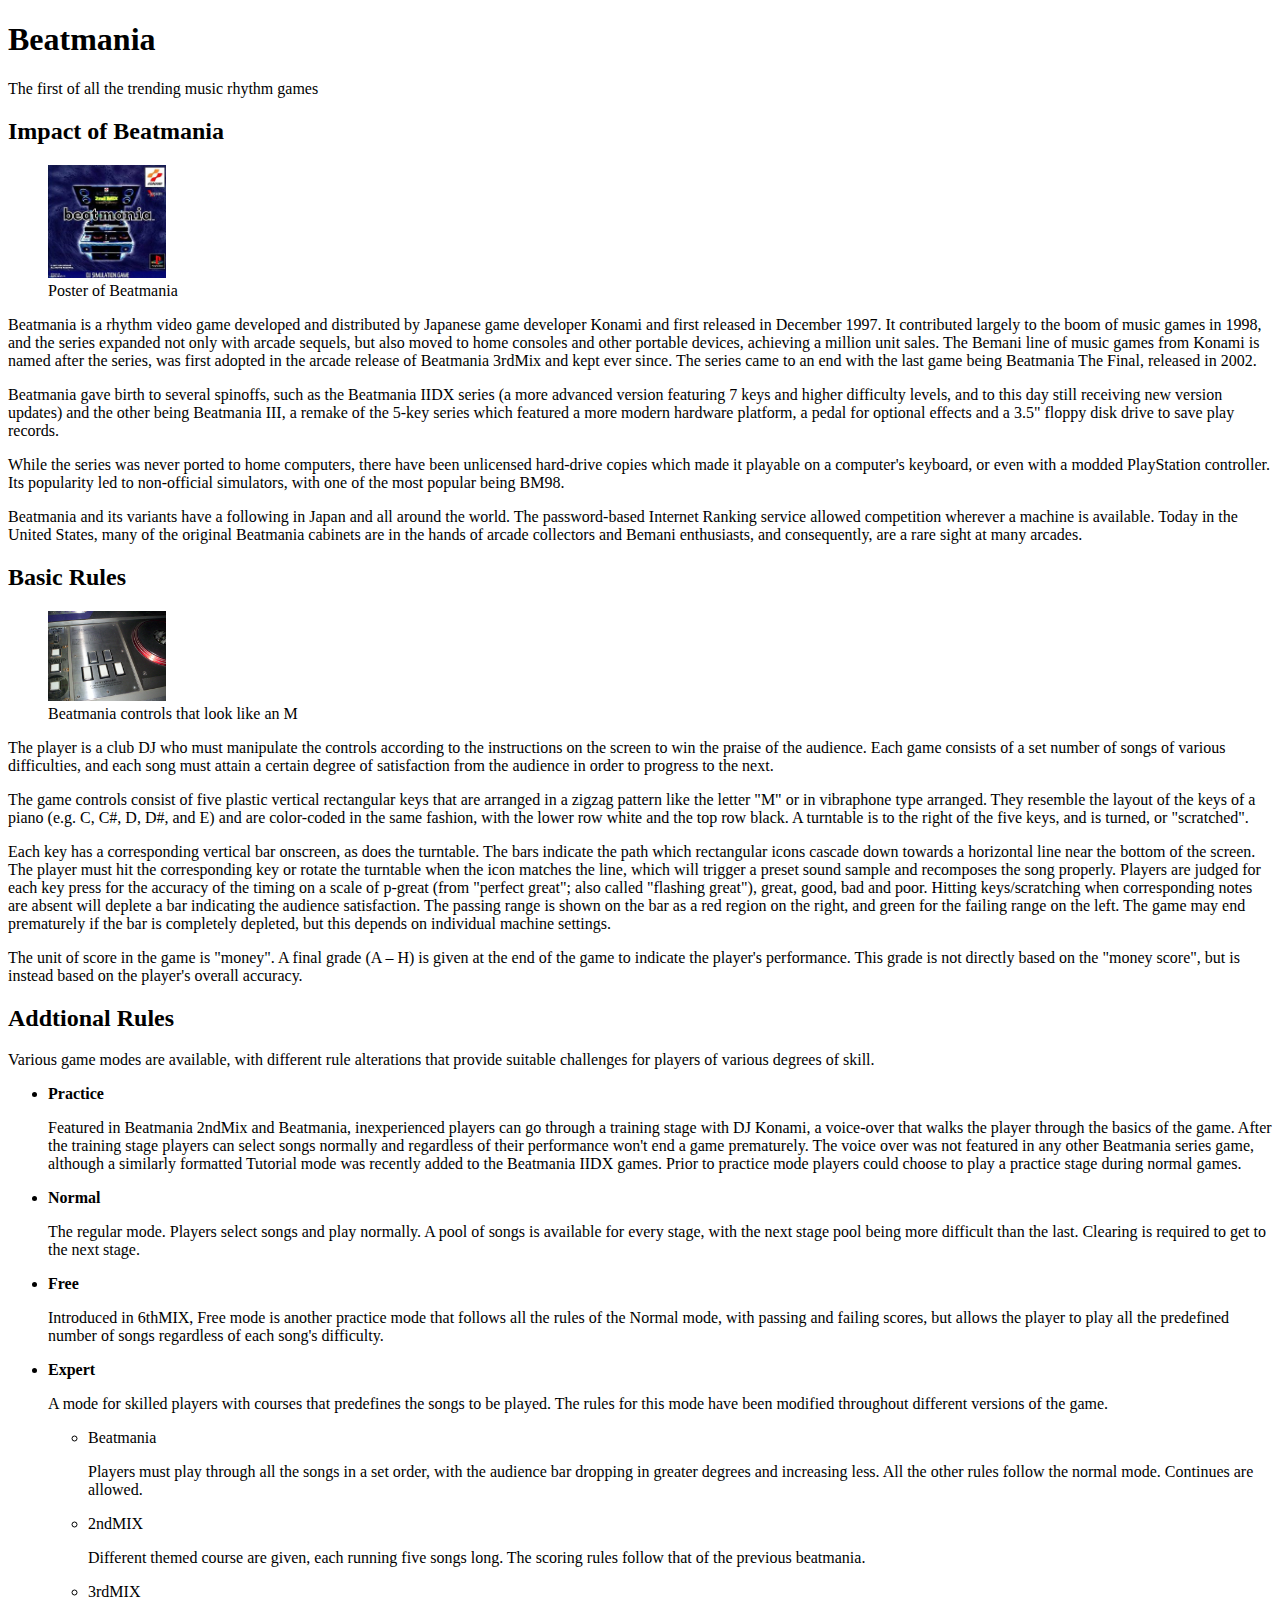
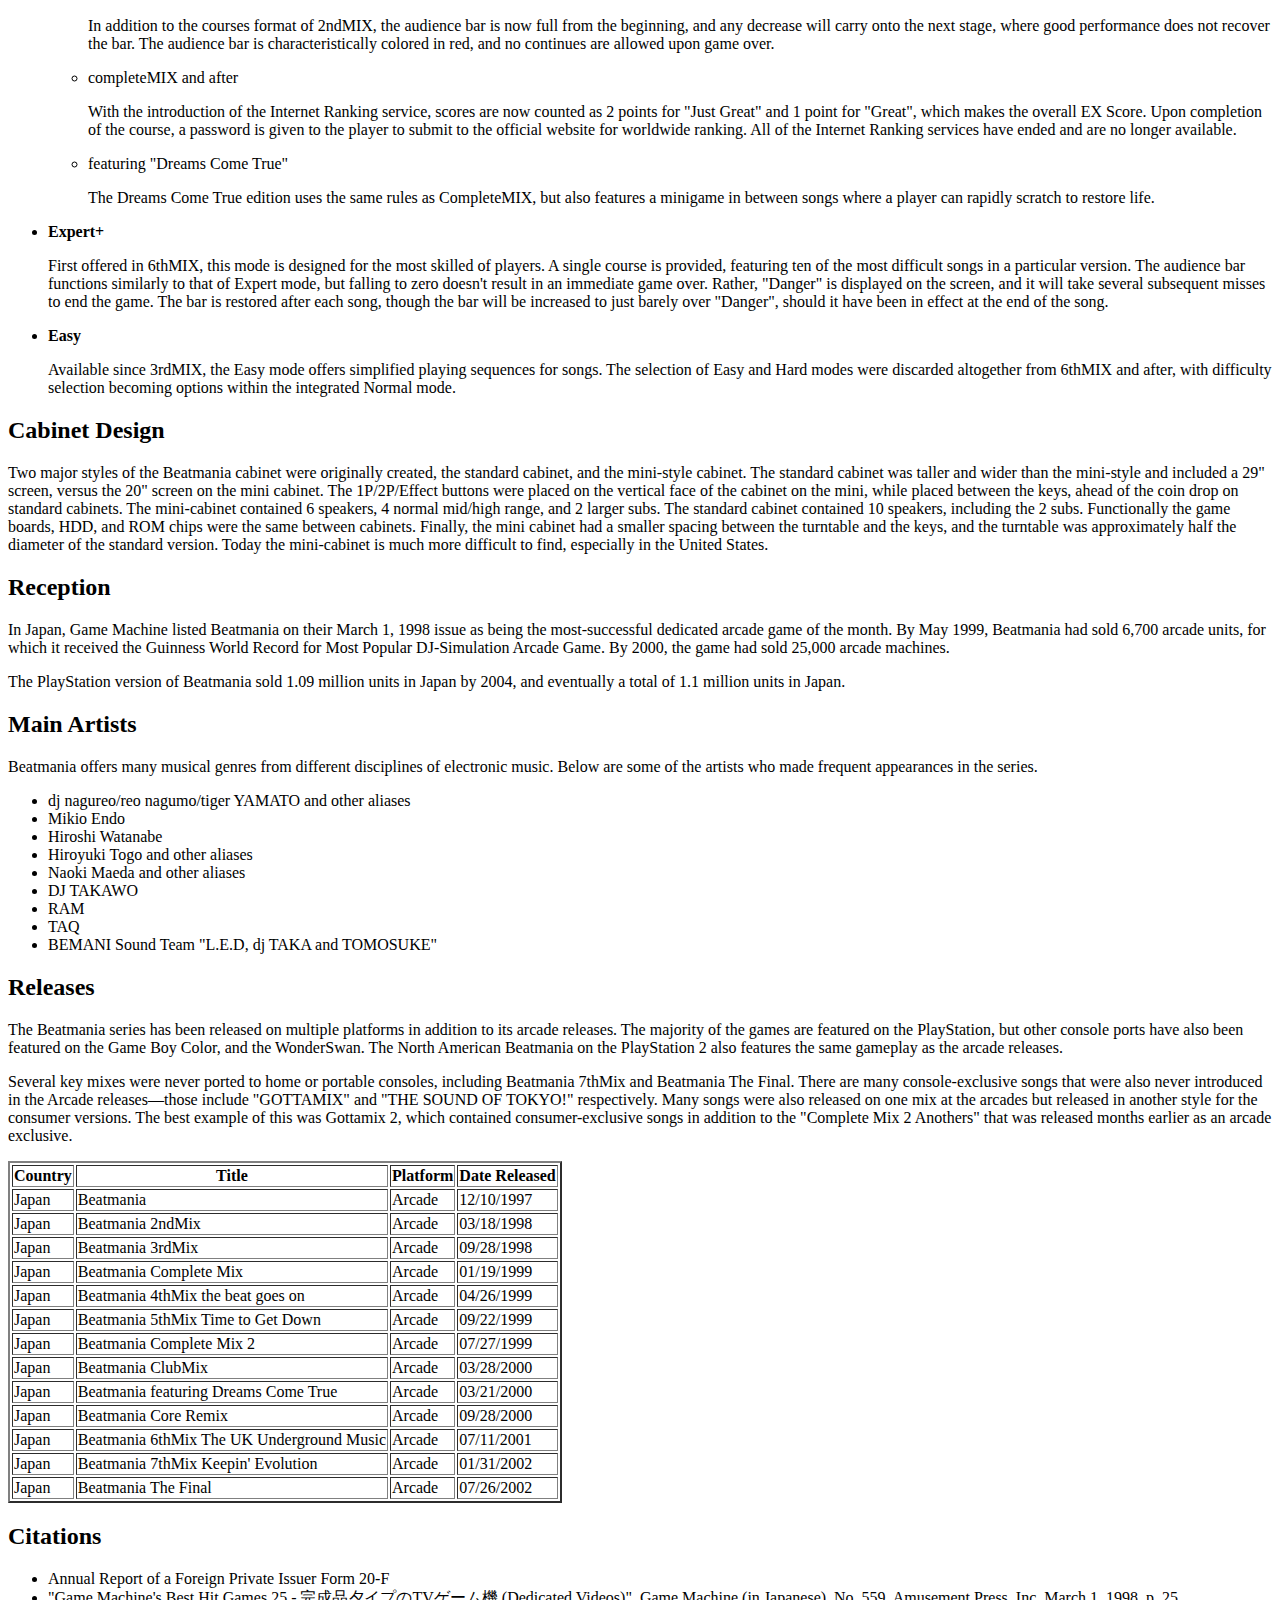
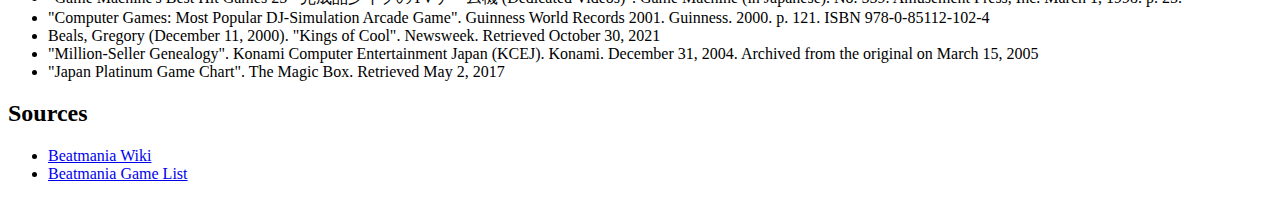
<file: project1/index.html>
<!DOCTYPE html>
<html lang="en">
<head>
	<meta charset="UTF-8">
	<title>Project 1 - Beatmania</title>
</head>
<body>
	<header>
		<h1>Beatmania</h1>

		<div>The first of all the trending music rhythm games</div>
	</header>

	<article>
		<h2>Impact of Beatmania</h2>

		<figure>
			<img src="images/Beatmania.jpg" alt = "Beatmania" style="width:10%">
			<figcaption>Poster of Beatmania</figcaption>
		</figure>

		<p>Beatmania is a rhythm video game developed and distributed by Japanese game developer Konami and first released in December 1997. It contributed largely to the boom of music games in 1998, and the series expanded not only with arcade sequels, but also moved to home consoles and other portable devices, achieving a million unit sales. The Bemani line of music games from Konami is named after the series, was first adopted in the arcade release of Beatmania 3rdMix and kept ever since. The series came to an end with the last game being Beatmania The Final, released in 2002.</p>

		<p>Beatmania gave birth to several spinoffs, such as the Beatmania IIDX series (a more advanced version featuring 7 keys and higher difficulty levels, and to this day still receiving new version updates) and the other being Beatmania III, a remake of the 5-key series which featured a more modern hardware platform, a pedal for optional effects and a 3.5" floppy disk drive to save play records.</p>

		<p>While the series was never ported to home computers, there have been unlicensed hard-drive copies which made it playable on a computer's keyboard, or even with a modded PlayStation controller. Its popularity led to non-official simulators, with one of the most popular being BM98.</p>

		<p>Beatmania and its variants have a following in Japan and all around the world. The password-based Internet Ranking service allowed competition wherever a machine is available. Today in the United States, many of the original Beatmania cabinets are in the hands of arcade collectors and Bemani enthusiasts, and consequently, are a rare sight at many arcades.</p>

		<h2>Basic Rules</h2>

		<figure>
			<img src="images/beatmaniacontrols.jpg" alt = "Beatmania controls" style="width:10%" >
			<figcaption>Beatmania controls that look like an M</figcaption>
		</figure>

		<p>The player is a club DJ who must manipulate the controls according to the instructions on the screen to win the praise of the audience. Each game consists of a set number of songs of various difficulties, and each song must attain a certain degree of satisfaction from the audience in order to progress to the next.</p>

		<p>The game controls consist of five plastic vertical rectangular keys that are arranged in a zigzag pattern like the letter "M" or in vibraphone type arranged. They resemble the layout of the keys of a piano (e.g. C, C#, D, D#, and E) and are color-coded in the same fashion, with the lower row white and the top row black. A turntable is to the right of the five keys, and is turned, or "scratched".</p>

		<p>Each key has a corresponding vertical bar onscreen, as does the turntable. The bars indicate the path which rectangular icons cascade down towards a horizontal line near the bottom of the screen. The player must hit the corresponding key or rotate the turntable when the icon matches the line, which will trigger a preset sound sample and recomposes the song properly. Players are judged for each key press for the accuracy of the timing on a scale of p-great (from "perfect great"; also called "flashing great"), great, good, bad and poor. Hitting keys/scratching when corresponding notes are absent will deplete a bar indicating the audience satisfaction. The passing range is shown on the bar as a red region on the right, and green for the failing range on the left. The game may end prematurely if the bar is completely depleted, but this depends on individual machine settings.</p>

		<p>The unit of score in the game is "money". A final grade (A – H) is given at the end of the game to indicate the player's performance. This grade is not directly based on the "money score", but is instead based on the player's overall accuracy.</p>

		<h2>Addtional Rules</h2>

		<div>Various game modes are available, with different rule alterations that provide suitable challenges for players of various degrees of skill.</div>

		<ul>
			<li>
				<strong>Practice</strong>
				<p>Featured in Beatmania 2ndMix and Beatmania, inexperienced players can go through a training stage with DJ Konami, a voice-over that walks the player through the basics of the game. After the training stage players can select songs normally and regardless of their performance won't end a game prematurely. The voice over was not featured in any other Beatmania series game, although a similarly formatted Tutorial mode was recently added to the Beatmania IIDX games. Prior to practice mode players could choose to play a practice stage during normal games.</p>
			</li>
			<li>
				<strong>Normal</strong>
				<p>The regular mode. Players select songs and play normally. A pool of songs is available for every stage, with the next stage pool being more difficult than the last. Clearing is required to get to the next stage.</p>
			</li>
			<li>
				<strong>Free</strong>
				<p>Introduced in 6thMIX, Free mode is another practice mode that follows all the rules of the Normal mode, with passing and failing scores, but allows the player to play all the predefined number of songs regardless of each song's difficulty.</p>
			</li>
			<li>
				<strong>Expert</strong>
				<p>A mode for skilled players with courses that predefines the songs to be played. The rules for this mode have been modified throughout different versions of the game.</p>
				<ul>
					<li>
						Beatmania
						<p>Players must play through all the songs in a set order, with the audience bar dropping in greater degrees and increasing less. All the other rules follow the normal mode. Continues are allowed.</p>
					</li>
					<li>
						2ndMIX
						<p>Different themed course are given, each running five songs long. The scoring rules follow that of the previous beatmania.</p>
					</li>
					<li>
						3rdMIX
						<p>In addition to the courses format of 2ndMIX, the audience bar is now full from the beginning, and any decrease will carry onto the next stage, where good performance does not recover the bar. The audience bar is characteristically colored in red, and no continues are allowed upon game over.</p>
					</li>
					<li>
						completeMIX and after
						<p>With the introduction of the Internet Ranking service, scores are now counted as 2 points for "Just Great" and 1 point for "Great", which makes the overall EX Score. Upon completion of the course, a password is given to the player to submit to the official website for worldwide ranking. All of the Internet Ranking services have ended and are no longer available.</p>
					</li>
					<li>
						featuring "Dreams Come True"
						<p>The Dreams Come True edition uses the same rules as CompleteMIX, but also features a minigame in between songs where a player can rapidly scratch to restore life.</p>
					</li>
				</ul>
			</li>
			<li>
				<strong>Expert+</strong>
				<p>First offered in 6thMIX, this mode is designed for the most skilled of players. A single course is provided, featuring ten of the most difficult songs in a particular version. The audience bar functions similarly to that of Expert mode, but falling to zero doesn't result in an immediate game over. Rather, "Danger" is displayed on the screen, and it will take several subsequent misses to end the game. The bar is restored after each song, though the bar will be increased to just barely over "Danger", should it have been in effect at the end of the song.</p>
			</li>
			<li>
				<strong>Easy</strong>
				<p>Available since 3rdMIX, the Easy mode offers simplified playing sequences for songs. The selection of Easy and Hard modes were discarded altogether from 6thMIX and after, with difficulty selection becoming options within the integrated Normal mode.</p>
			</li>
		</ul>

		<h2>Cabinet Design</h2>

		<p>Two major styles of the Beatmania cabinet were originally created, the standard cabinet, and the mini-style cabinet. The standard cabinet was taller and wider than the mini-style and included a 29" screen, versus the 20" screen on the mini cabinet. The 1P/2P/Effect buttons were placed on the vertical face of the cabinet on the mini, while placed between the keys, ahead of the coin drop on standard cabinets. The mini-cabinet contained 6 speakers, 4 normal mid/high range, and 2 larger subs. The standard cabinet contained 10 speakers, including the 2 subs. Functionally the game boards, HDD, and ROM chips were the same between cabinets. Finally, the mini cabinet had a smaller spacing between the turntable and the keys, and the turntable was approximately half the diameter of the standard version. Today the mini-cabinet is much more difficult to find, especially in the United States.</p>

		<h2>Reception</h2>

		<p>In Japan, Game Machine listed Beatmania on their March 1, 1998 issue as being the most-successful dedicated arcade game of the month. By May 1999, Beatmania had sold 6,700 arcade units, for which it received the Guinness World Record for Most Popular DJ-Simulation Arcade Game. By 2000, the game had sold 25,000 arcade machines.</p>

		<div>The PlayStation version of Beatmania sold 1.09 million units in Japan by 2004, and eventually a total of 1.1 million units in Japan.</div>
	</article>

	<section>
		<h2>Main Artists</h2>
		<p>Beatmania offers many musical genres from different disciplines of electronic music. Below are some of the artists who made frequent appearances in the series.</p>
		<ul>
			<li>dj nagureo/reo nagumo/tiger YAMATO and other aliases</li>
			<li>Mikio Endo</li>
			<li>Hiroshi Watanabe</li>
			<li>Hiroyuki Togo and other aliases</li>
			<li>Naoki Maeda and other aliases</li>
			<li>DJ TAKAWO</li>
			<li>RAM</li>
			<li>TAQ</li>
			<li>BEMANI Sound Team "L.E.D, dj TAKA and TOMOSUKE"</li>
		</ul>
	</section>

	<section>
		<h2>Releases</h2>

		<p>The Beatmania series has been released on multiple platforms in addition to its arcade releases. The majority of the games are featured on the PlayStation, but other console ports have also been featured on the Game Boy Color, and the WonderSwan. The North American Beatmania on the PlayStation 2 also features the same gameplay as the arcade releases.</p>
	
		<p>Several key mixes were never ported to home or portable consoles, including Beatmania 7thMix and Beatmania The Final. There are many console-exclusive songs that were also never introduced in the Arcade releases—those include "GOTTAMIX" and "THE SOUND OF TOKYO!" respectively. Many songs were also released on one mix at the arcades but released in another style for the consumer versions. The best example of this was Gottamix 2, which contained consumer-exclusive songs in addition to the "Complete Mix 2 Anothers" that was released months earlier as an arcade exclusive.</p>

		<table border="2">
			<tr>
				<th>Country</th>
				<th>Title</th>
				<th>Platform</th>
				<th>Date Released</th>
			</tr>

			<tr>
				<td>Japan</td>
				<td>Beatmania</td>
				<td>Arcade</td>
				<td>12/10/1997</td>
			</tr>

			<tr>
				<td>Japan</td>
				<td>Beatmania 2ndMix</td>
				<td>Arcade</td>
				<td>03/18/1998</td>
			</tr>

			<tr>
				<td>Japan</td>
				<td>Beatmania 3rdMix</td>
				<td>Arcade</td>
				<td>09/28/1998</td>
			</tr>

			<tr>
				<td>Japan</td>
				<td>Beatmania Complete Mix</td>
				<td>Arcade</td>
				<td>01/19/1999</td>
			</tr>

			<tr>
				<td>Japan</td>
				<td>Beatmania 4thMix the beat goes on</td>
				<td>Arcade</td>
				<td>04/26/1999</td>
			</tr>

			<tr>
				<td>Japan</td>
				<td>Beatmania 5thMix Time to Get Down</td>
				<td>Arcade</td>
				<td>09/22/1999</td>
			</tr>

			<tr>
				<td>Japan</td>
				<td>Beatmania Complete Mix 2</td>
				<td>Arcade</td>
				<td>07/27/1999</td>
			</tr>

			<tr>
				<td>Japan</td>
				<td>Beatmania ClubMix</td>
				<td>Arcade</td>
				<td>03/28/2000</td>
			</tr>

			<tr>
				<td>Japan</td>
				<td>Beatmania featuring Dreams Come True</td>
				<td>Arcade</td>
				<td>03/21/2000</td>
			</tr>

			<tr>
				<td>Japan</td>
				<td>Beatmania Core Remix</td>
				<td>Arcade</td>
				<td>09/28/2000</td>
			</tr>

			<tr>
				<td>Japan</td>
				<td>Beatmania 6thMix The UK Underground Music</td>
				<td>Arcade</td>
				<td>07/11/2001</td>
			</tr>

			<tr>
				<td>Japan</td>
				<td>Beatmania 7thMix Keepin' Evolution</td>
				<td>Arcade</td>
				<td>01/31/2002</td>
			</tr>

			<tr>
				<td>Japan</td>
				<td>Beatmania The Final</td>
				<td>Arcade</td>
				<td>07/26/2002</td>
			</tr>
		</table>
	</section>

	<footer>
		<h2>Citations</h2>

		<ul>
			<li>Annual Report of a Foreign Private Issuer Form 20-F</li>
			<li>"Game Machine's Best Hit Games 25 - 完成品夕イプのTVゲーム機 (Dedicated Videos)". Game Machine (in Japanese). No. 559. Amusement Press, Inc. March 1, 1998. p. 25.</li>
			<li>"Computer Games: Most Popular DJ-Simulation Arcade Game". Guinness World Records 2001. Guinness. 2000. p. 121. ISBN 978-0-85112-102-4</li>
			<li>Beals, Gregory (December 11, 2000). "Kings of Cool". Newsweek. Retrieved October 30, 2021</li>
			<li>"Million-Seller Genealogy". Konami Computer Entertainment Japan (KCEJ). Konami. December 31, 2004. Archived from the original on March 15, 2005</li>
			<li> "Japan Platinum Game Chart". The Magic Box. Retrieved May 2, 2017</li>
		</ul>

		<h2>Sources</h2>

		<ul>
			<li><a href="https://en.wikipedia.org/wiki/Beatmania" target="_blank">Beatmania Wiki</a></li>
			<li><a href="https://en.wikipedia.org/wiki/List_of_Beatmania_video_games" target="_blank">Beatmania Game List</a></li>
		</ul>
	</footer>
</body>
</html>
</file>
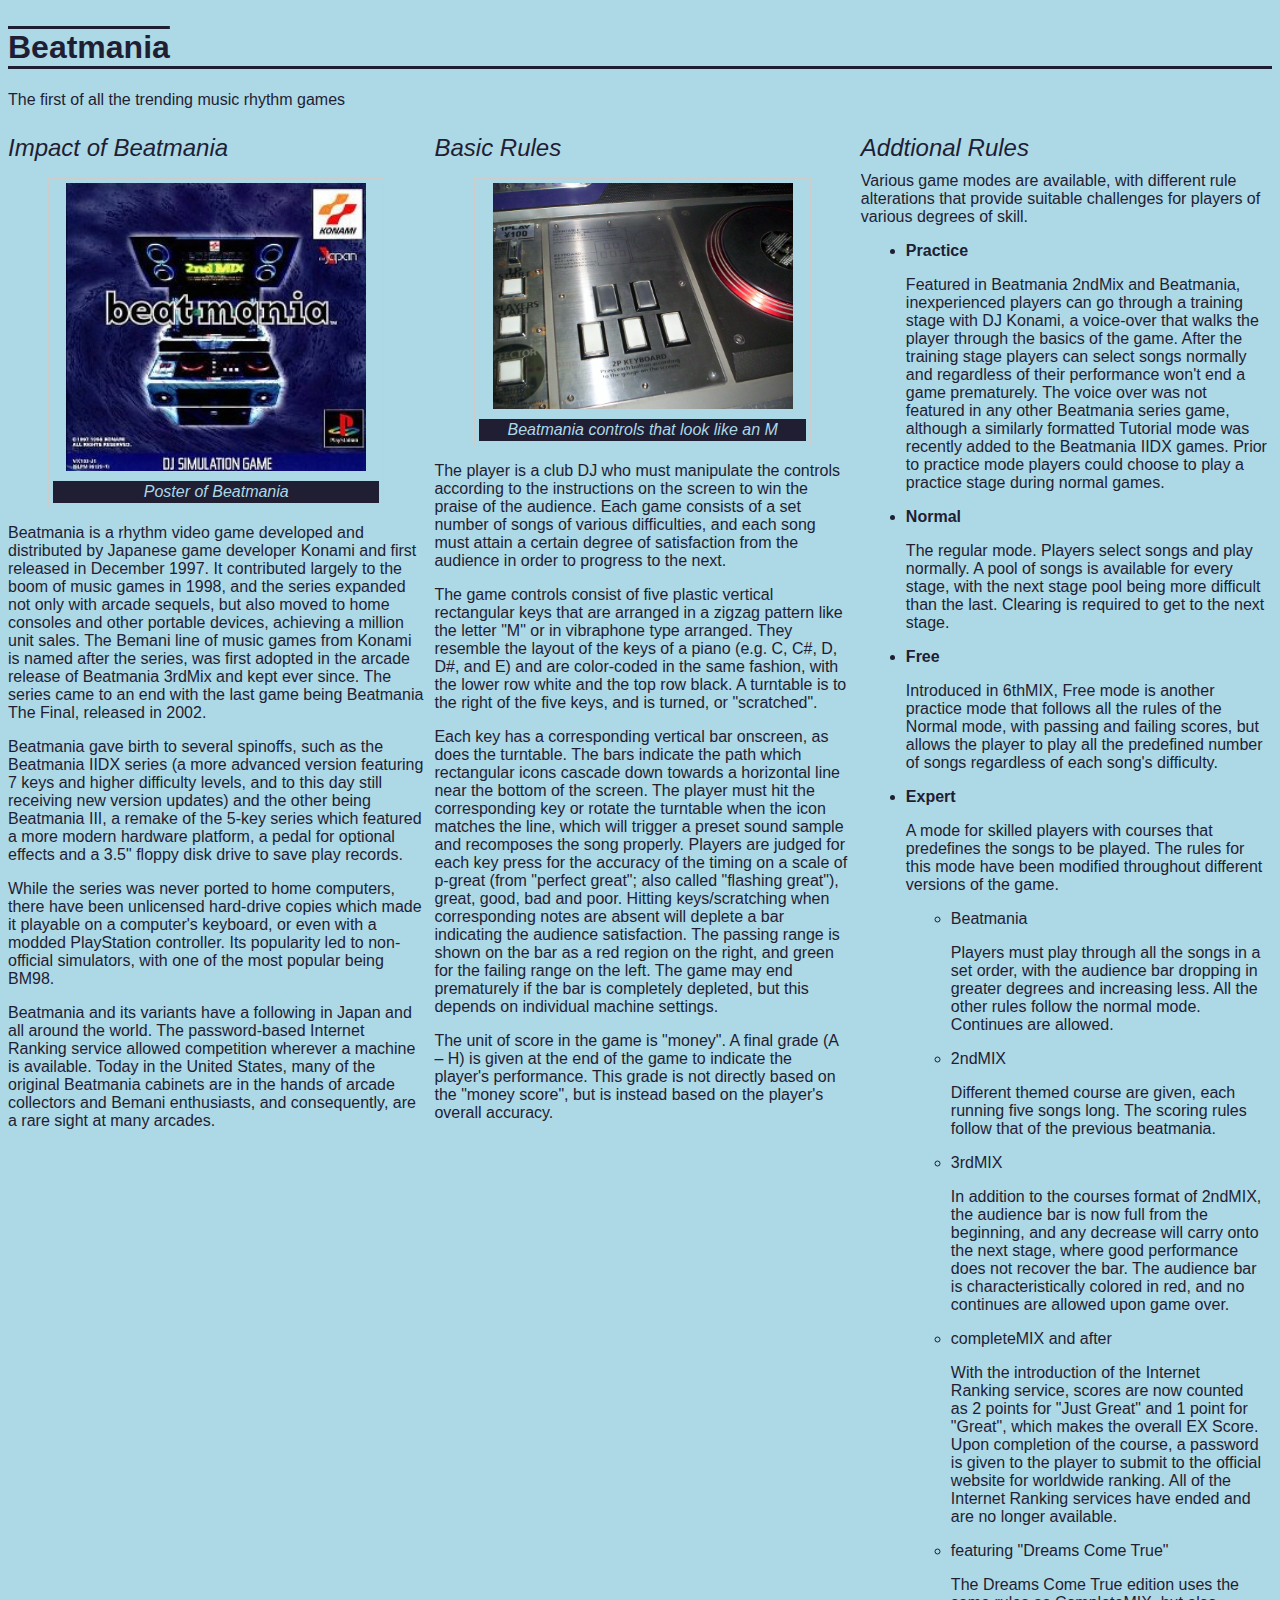
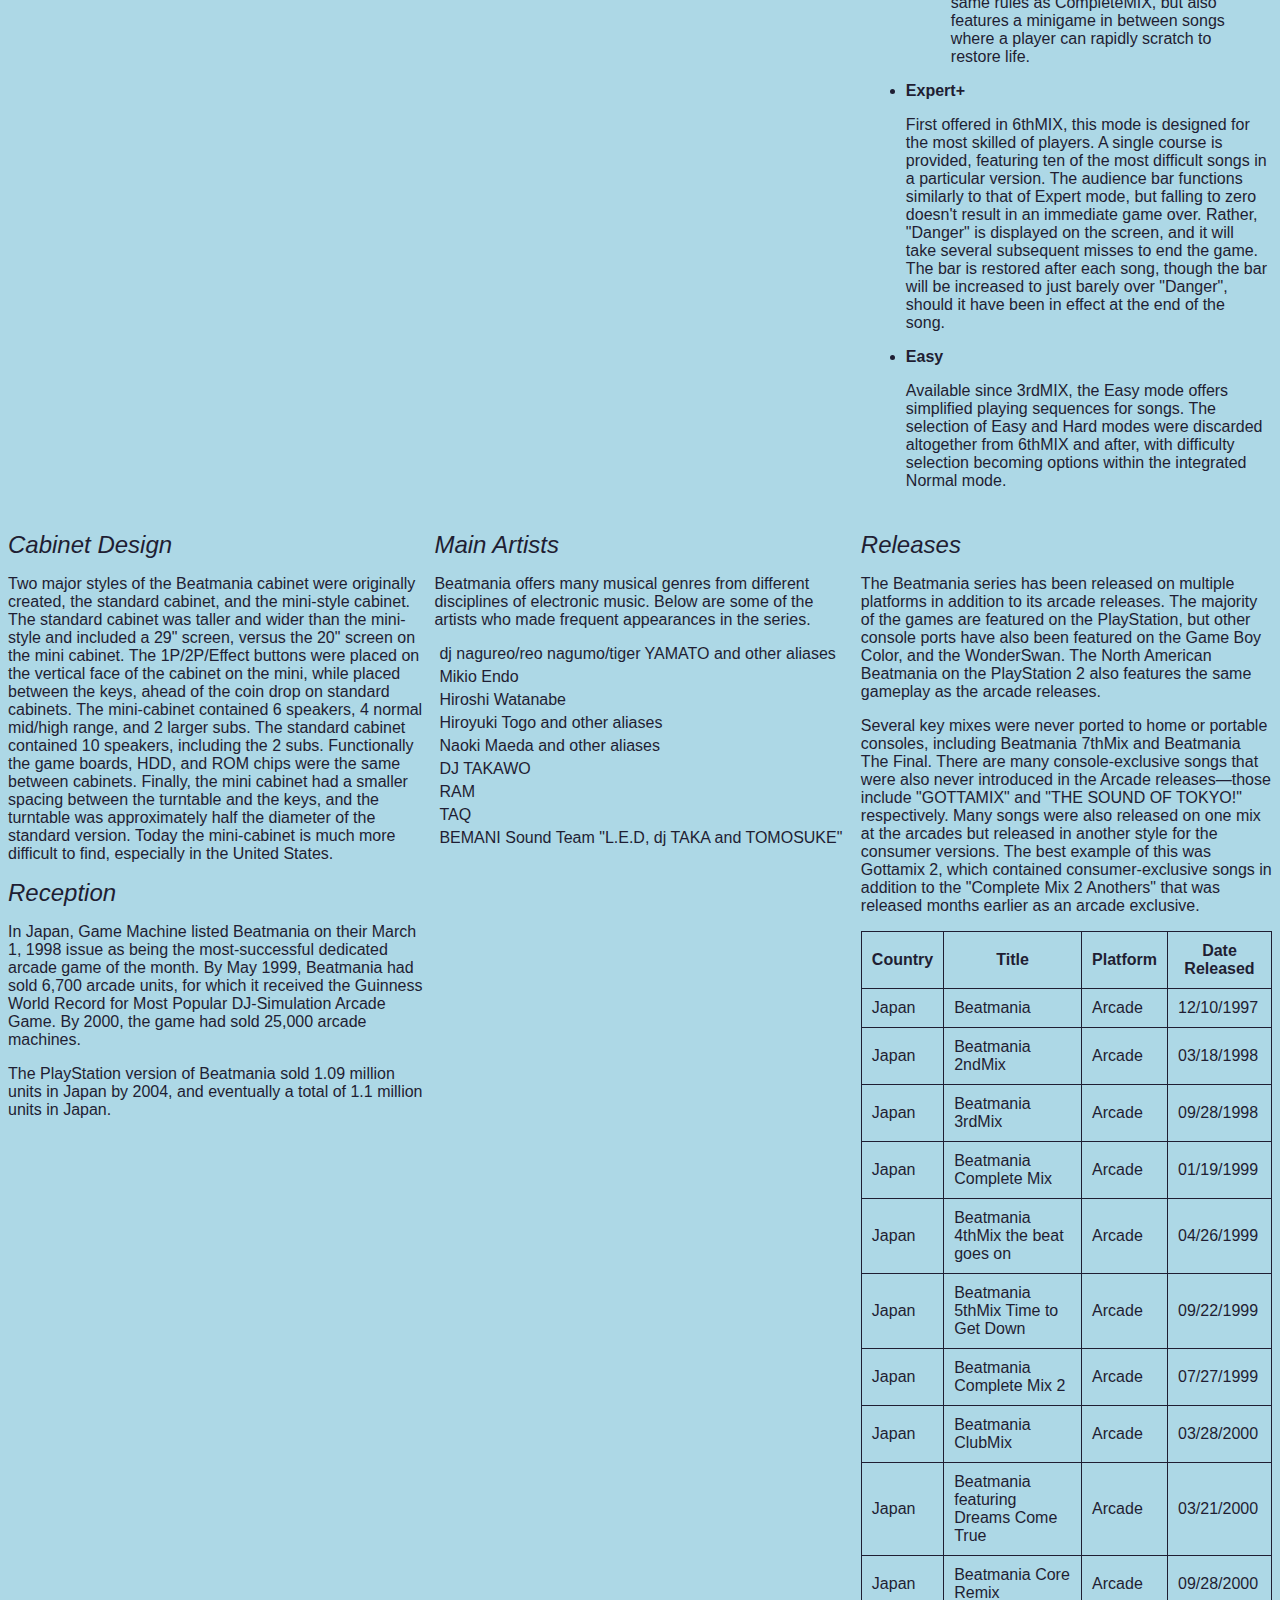
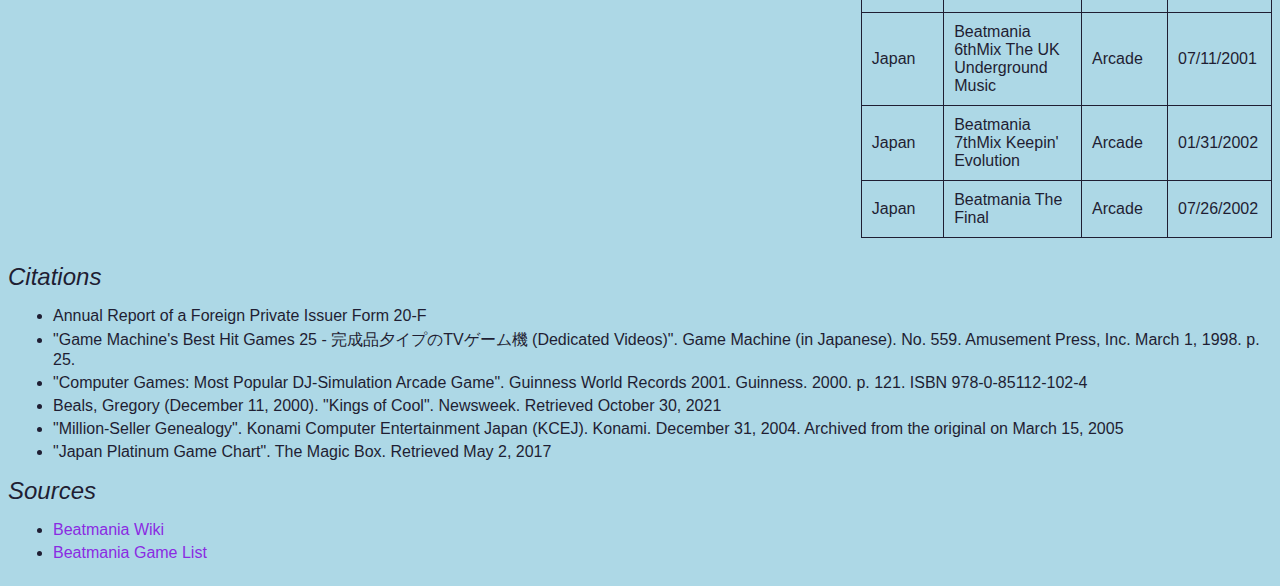
<file: project2/index.html>
<!DOCTYPE html>
<html lang="en">
<head>
	<meta charset="UTF-8">
	<title>Project 2 - Beatmania</title>
	<link rel="stylesheet" type="text/css" href="css/styles.css">
</head>
<body>
	<div class="container">
	<section class="head">
		<h1>Beatmania</h1>

		<div>The first of all the trending music rhythm games</div>
	</section>

	<section>

	<h2>Impact of Beatmania</h2>

	<figure>
		<img src="images/Beatmania.jpg" alt = "Beatmania">
		<figcaption>Poster of Beatmania</figcaption>
	</figure>

	<p>Beatmania is a rhythm video game developed and distributed by Japanese game developer Konami and first released in December 1997. It contributed largely to the boom of music games in 1998, and the series expanded not only with arcade sequels, but also moved to home consoles and other portable devices, achieving a million unit sales. The Bemani line of music games from Konami is named after the series, was first adopted in the arcade release of Beatmania 3rdMix and kept ever since. The series came to an end with the last game being Beatmania The Final, released in 2002.</p>

	<p>Beatmania gave birth to several spinoffs, such as the Beatmania IIDX series (a more advanced version featuring 7 keys and higher difficulty levels, and to this day still receiving new version updates) and the other being Beatmania III, a remake of the 5-key series which featured a more modern hardware platform, a pedal for optional effects and a 3.5" floppy disk drive to save play records.</p>

	<p>While the series was never ported to home computers, there have been unlicensed hard-drive copies which made it playable on a computer's keyboard, or even with a modded PlayStation controller. Its popularity led to non-official simulators, with one of the most popular being BM98.</p>

	<p>Beatmania and its variants have a following in Japan and all around the world. The password-based Internet Ranking service allowed competition wherever a machine is available. Today in the United States, many of the original Beatmania cabinets are in the hands of arcade collectors and Bemani enthusiasts, and consequently, are a rare sight at many arcades.</p>

	</section>

	<section>

	<h2>Basic Rules</h2>

	<figure>
		<img src="images/beatmaniacontrols.jpg" alt = "Beatmania controls">
		<figcaption>Beatmania controls that look like an M</figcaption>
	</figure>

	<p>The player is a club DJ who must manipulate the controls according to the instructions on the screen to win the praise of the audience. Each game consists of a set number of songs of various difficulties, and each song must attain a certain degree of satisfaction from the audience in order to progress to the next.</p>

	<p>The game controls consist of five plastic vertical rectangular keys that are arranged in a zigzag pattern like the letter "M" or in vibraphone type arranged. They resemble the layout of the keys of a piano (e.g. C, C#, D, D#, and E) and are color-coded in the same fashion, with the lower row white and the top row black. A turntable is to the right of the five keys, and is turned, or "scratched".</p>

	<p>Each key has a corresponding vertical bar onscreen, as does the turntable. The bars indicate the path which rectangular icons cascade down towards a horizontal line near the bottom of the screen. The player must hit the corresponding key or rotate the turntable when the icon matches the line, which will trigger a preset sound sample and recomposes the song properly. Players are judged for each key press for the accuracy of the timing on a scale of p-great (from "perfect great"; also called "flashing great"), great, good, bad and poor. Hitting keys/scratching when corresponding notes are absent will deplete a bar indicating the audience satisfaction. The passing range is shown on the bar as a red region on the right, and green for the failing range on the left. The game may end prematurely if the bar is completely depleted, but this depends on individual machine settings.</p>

	<p>The unit of score in the game is "money". A final grade (A – H) is given at the end of the game to indicate the player's performance. This grade is not directly based on the "money score", but is instead based on the player's overall accuracy.</p>

	</section>

	<section>

	<h2>Addtional Rules</h2>

	<div>Various game modes are available, with different rule alterations that provide suitable challenges for players of various degrees of skill.</div>

	<ul>
			<li>
				<strong>Practice</strong>
				<p>Featured in Beatmania 2ndMix and Beatmania, inexperienced players can go through a training stage with DJ Konami, a voice-over that walks the player through the basics of the game. After the training stage players can select songs normally and regardless of their performance won't end a game prematurely. The voice over was not featured in any other Beatmania series game, although a similarly formatted Tutorial mode was recently added to the Beatmania IIDX games. Prior to practice mode players could choose to play a practice stage during normal games.</p>
			</li>
			<li>
				<strong>Normal</strong>
				<p>The regular mode. Players select songs and play normally. A pool of songs is available for every stage, with the next stage pool being more difficult than the last. Clearing is required to get to the next stage.</p>
			</li>
			<li>
				<strong>Free</strong>
				<p>Introduced in 6thMIX, Free mode is another practice mode that follows all the rules of the Normal mode, with passing and failing scores, but allows the player to play all the predefined number of songs regardless of each song's difficulty.</p>
			</li>
			<li>
				<strong>Expert</strong>
				<p>A mode for skilled players with courses that predefines the songs to be played. The rules for this mode have been modified throughout different versions of the game.</p>
				<ul>
					<li>
						Beatmania
						<p>Players must play through all the songs in a set order, with the audience bar dropping in greater degrees and increasing less. All the other rules follow the normal mode. Continues are allowed.</p>
					</li>
					<li>
						2ndMIX
						<p>Different themed course are given, each running five songs long. The scoring rules follow that of the previous beatmania.</p>
					</li>
					<li>
						3rdMIX
						<p>In addition to the courses format of 2ndMIX, the audience bar is now full from the beginning, and any decrease will carry onto the next stage, where good performance does not recover the bar. The audience bar is characteristically colored in red, and no continues are allowed upon game over.</p>
					</li>
					<li>
						completeMIX and after
						<p>With the introduction of the Internet Ranking service, scores are now counted as 2 points for "Just Great" and 1 point for "Great", which makes the overall EX Score. Upon completion of the course, a password is given to the player to submit to the official website for worldwide ranking. All of the Internet Ranking services have ended and are no longer available.</p>
					</li>
					<li>
						featuring "Dreams Come True"
						<p>The Dreams Come True edition uses the same rules as CompleteMIX, but also features a minigame in between songs where a player can rapidly scratch to restore life.</p>
					</li>
				</ul>
			</li>
			<li>
				<strong>Expert+</strong>
				<p>First offered in 6thMIX, this mode is designed for the most skilled of players. A single course is provided, featuring ten of the most difficult songs in a particular version. The audience bar functions similarly to that of Expert mode, but falling to zero doesn't result in an immediate game over. Rather, "Danger" is displayed on the screen, and it will take several subsequent misses to end the game. The bar is restored after each song, though the bar will be increased to just barely over "Danger", should it have been in effect at the end of the song.</p>
			</li>
			<li>
				<strong>Easy</strong>
				<p>Available since 3rdMIX, the Easy mode offers simplified playing sequences for songs. The selection of Easy and Hard modes were discarded altogether from 6thMIX and after, with difficulty selection becoming options within the integrated Normal mode.</p>
			</li>
	</ul>

	</section>

	<section>

	<h2>Cabinet Design</h2>

	<p>Two major styles of the Beatmania cabinet were originally created, the standard cabinet, and the mini-style cabinet. The standard cabinet was taller and wider than the mini-style and included a 29" screen, versus the 20" screen on the mini cabinet. The 1P/2P/Effect buttons were placed on the vertical face of the cabinet on the mini, while placed between the keys, ahead of the coin drop on standard cabinets. The mini-cabinet contained 6 speakers, 4 normal mid/high range, and 2 larger subs. The standard cabinet contained 10 speakers, including the 2 subs. Functionally the game boards, HDD, and ROM chips were the same between cabinets. Finally, the mini cabinet had a smaller spacing between the turntable and the keys, and the turntable was approximately half the diameter of the standard version. Today the mini-cabinet is much more difficult to find, especially in the United States.</p>

	<h2>Reception</h2>

	<p>In Japan, Game Machine listed Beatmania on their March 1, 1998 issue as being the most-successful dedicated arcade game of the month. By May 1999, Beatmania had sold 6,700 arcade units, for which it received the Guinness World Record for Most Popular DJ-Simulation Arcade Game. By 2000, the game had sold 25,000 arcade machines.</p>

	<div>The PlayStation version of Beatmania sold 1.09 million units in Japan by 2004, and eventually a total of 1.1 million units in Japan.</div>

	</section>

	<section>
		<h2>Main Artists</h2>
		<p>Beatmania offers many musical genres from different disciplines of electronic music. Below are some of the artists who made frequent appearances in the series.</p>
		<ul class="people">
			<li>dj nagureo/reo nagumo/tiger YAMATO and other aliases</li>
			<li>Mikio Endo</li>
			<li>Hiroshi Watanabe</li>
			<li>Hiroyuki Togo and other aliases</li>
			<li>Naoki Maeda and other aliases</li>
			<li>DJ TAKAWO</li>
			<li>RAM</li>
			<li>TAQ</li>
			<li>BEMANI Sound Team "L.E.D, dj TAKA and TOMOSUKE"</li>
		</ul>
	</section>

	<section>
		<h2>Releases</h2>

		<p>The Beatmania series has been released on multiple platforms in addition to its arcade releases. The majority of the games are featured on the PlayStation, but other console ports have also been featured on the Game Boy Color, and the WonderSwan. The North American Beatmania on the PlayStation 2 also features the same gameplay as the arcade releases.</p>
	
		<p>Several key mixes were never ported to home or portable consoles, including Beatmania 7thMix and Beatmania The Final. There are many console-exclusive songs that were also never introduced in the Arcade releases—those include "GOTTAMIX" and "THE SOUND OF TOKYO!" respectively. Many songs were also released on one mix at the arcades but released in another style for the consumer versions. The best example of this was Gottamix 2, which contained consumer-exclusive songs in addition to the "Complete Mix 2 Anothers" that was released months earlier as an arcade exclusive.</p>

		<table>
			<tr>
				<th>Country</th>
				<th>Title</th>
				<th>Platform</th>
				<th>Date Released</th>
			</tr>

			<tr>
				<td>Japan</td>
				<td>Beatmania</td>
				<td>Arcade</td>
				<td>12/10/1997</td>
			</tr>

			<tr>
				<td>Japan</td>
				<td>Beatmania 2ndMix</td>
				<td>Arcade</td>
				<td>03/18/1998</td>
			</tr>

			<tr>
				<td>Japan</td>
				<td>Beatmania 3rdMix</td>
				<td>Arcade</td>
				<td>09/28/1998</td>
			</tr>

			<tr>
				<td>Japan</td>
				<td>Beatmania Complete Mix</td>
				<td>Arcade</td>
				<td>01/19/1999</td>
			</tr>

			<tr>
				<td>Japan</td>
				<td>Beatmania 4thMix the beat goes on</td>
				<td>Arcade</td>
				<td>04/26/1999</td>
			</tr>

			<tr>
				<td>Japan</td>
				<td>Beatmania 5thMix Time to Get Down</td>
				<td>Arcade</td>
				<td>09/22/1999</td>
			</tr>

			<tr>
				<td>Japan</td>
				<td>Beatmania Complete Mix 2</td>
				<td>Arcade</td>
				<td>07/27/1999</td>
			</tr>

			<tr>
				<td>Japan</td>
				<td>Beatmania ClubMix</td>
				<td>Arcade</td>
				<td>03/28/2000</td>
			</tr>

			<tr>
				<td>Japan</td>
				<td>Beatmania featuring Dreams Come True</td>
				<td>Arcade</td>
				<td>03/21/2000</td>
			</tr>

			<tr>
				<td>Japan</td>
				<td>Beatmania Core Remix</td>
				<td>Arcade</td>
				<td>09/28/2000</td>
			</tr>

			<tr>
				<td>Japan</td>
				<td>Beatmania 6thMix The UK Underground Music</td>
				<td>Arcade</td>
				<td>07/11/2001</td>
			</tr>

			<tr>
				<td>Japan</td>
				<td>Beatmania 7thMix Keepin' Evolution</td>
				<td>Arcade</td>
				<td>01/31/2002</td>
			</tr>

			<tr>
				<td>Japan</td>
				<td>Beatmania The Final</td>
				<td>Arcade</td>
				<td>07/26/2002</td>
			</tr>
		</table>
	</section>

	<section class="foot">
		<h2>Citations</h2>

		<ul>
			<li>Annual Report of a Foreign Private Issuer Form 20-F</li>
			<li>"Game Machine's Best Hit Games 25 - 完成品夕イプのTVゲーム機 (Dedicated Videos)". Game Machine (in Japanese). No. 559. Amusement Press, Inc. March 1, 1998. p. 25.</li>
			<li>"Computer Games: Most Popular DJ-Simulation Arcade Game". Guinness World Records 2001. Guinness. 2000. p. 121. ISBN 978-0-85112-102-4</li>
			<li>Beals, Gregory (December 11, 2000). "Kings of Cool". Newsweek. Retrieved October 30, 2021</li>
			<li>"Million-Seller Genealogy". Konami Computer Entertainment Japan (KCEJ). Konami. December 31, 2004. Archived from the original on March 15, 2005</li>
			<li> "Japan Platinum Game Chart". The Magic Box. Retrieved May 2, 2017</li>
		</ul>

		<h2>Sources</h2>

		<ul>
			<li><a href="https://en.wikipedia.org/wiki/Beatmania" target="_blank">Beatmania Wiki</a></li>
			<li><a href="https://en.wikipedia.org/wiki/List_of_Beatmania_video_games" target="_blank">Beatmania Game List</a></li>
		</ul>
	</section>
	</div>
</body>
</html>
</file>
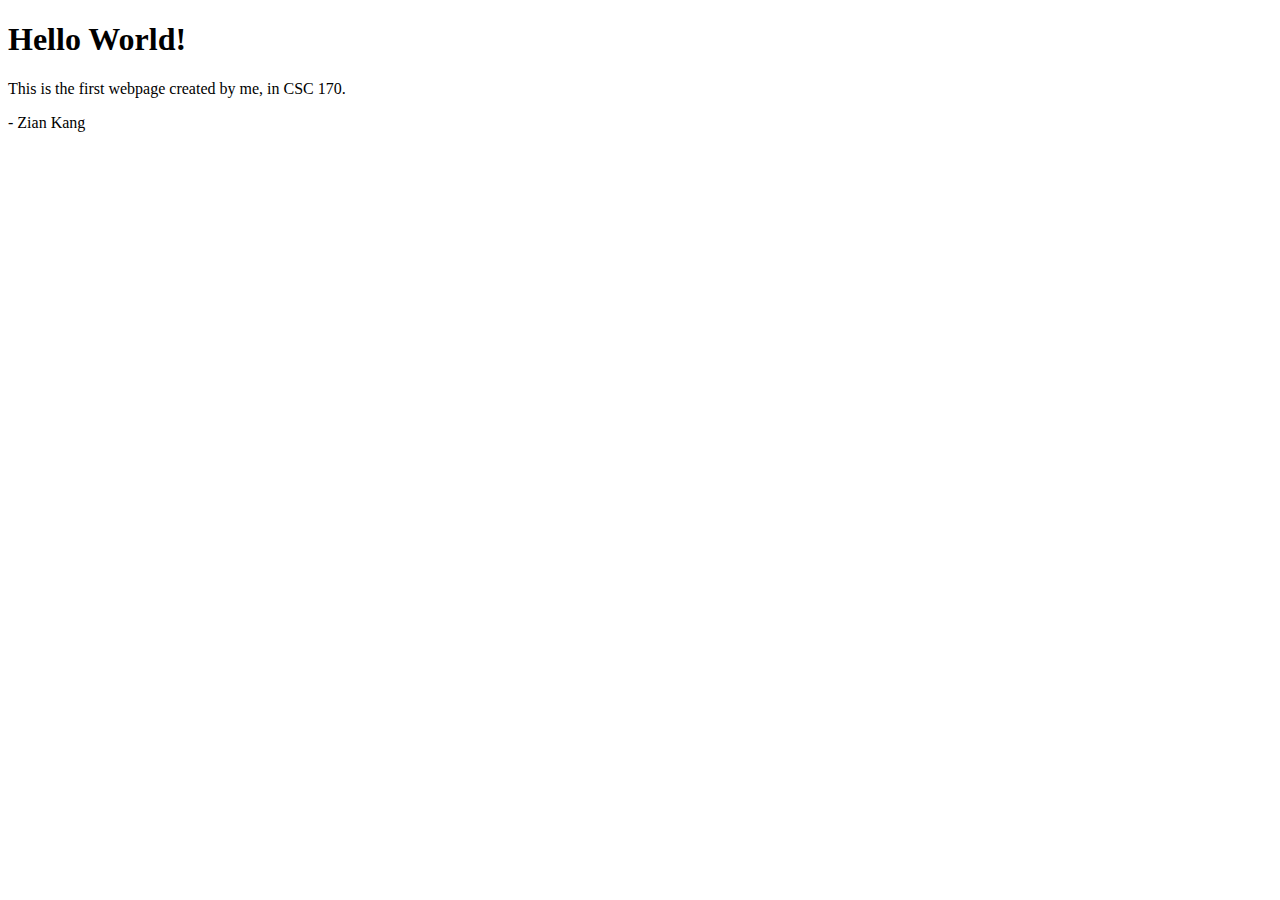
<file: hw1/start.html>
<!doctype html>
<html lang="en">

	<head>
		<meta charset="utf-8">
		<title>Zian Kang</title>
	</head>

	<body>
		<h1>Hello World!</h1>
		<p>This is the first webpage created by me, in CSC 170.</p>
		<p>- Zian Kang</p>
	</body>
</html>
</file>
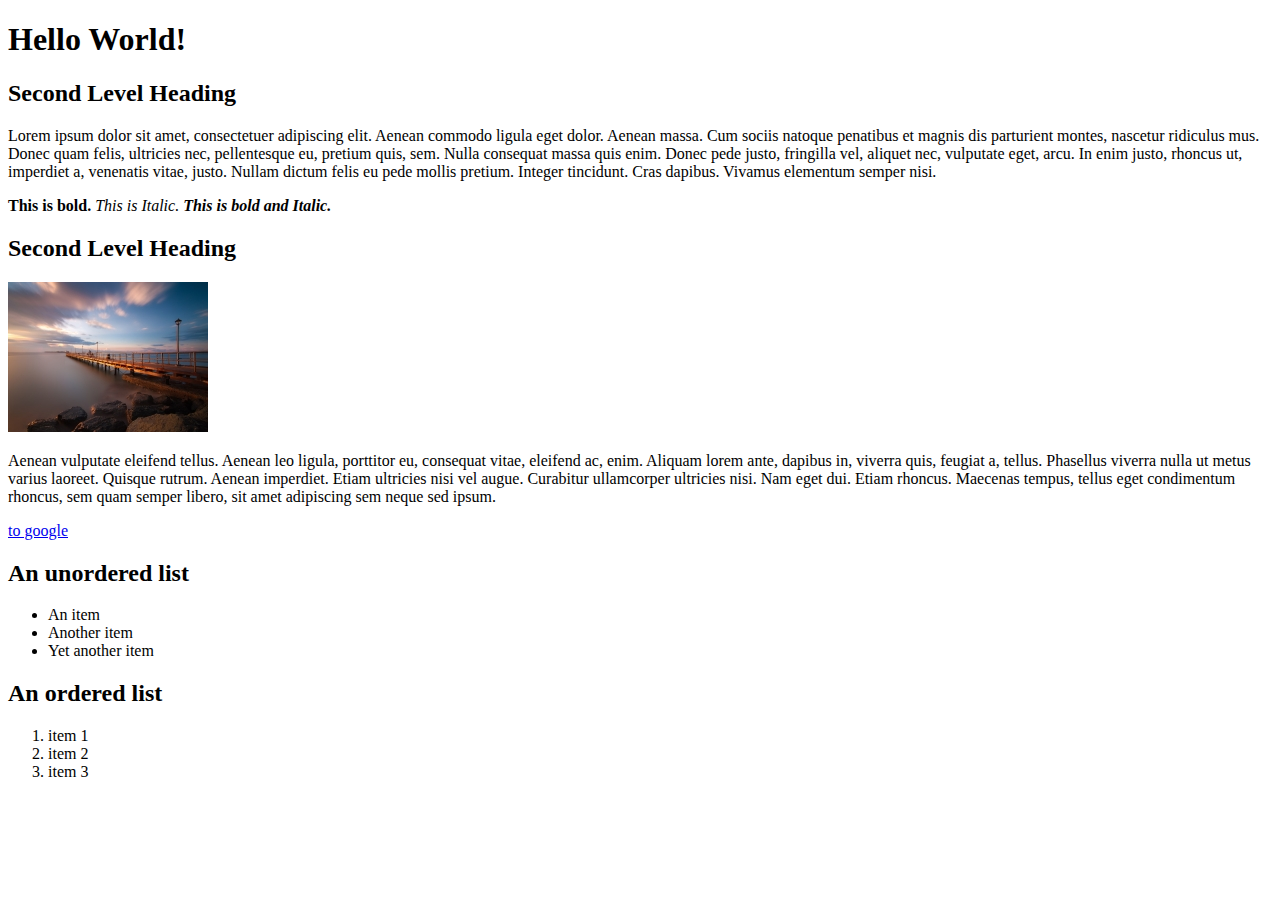
<file: lab02/start.html>
<!doctype html>

<html lang="en">

	<head>
		<meta charset="utf-8">
		<title>Lab 02</title>
	</head>

	<body>
		<h1>Hello World!</h1>

		<h2>Second Level Heading</h2>

		<p>Lorem ipsum dolor sit amet, consectetuer adipiscing elit. Aenean commodo ligula eget dolor. Aenean massa. Cum sociis natoque penatibus et magnis dis parturient montes, nascetur ridiculus mus. Donec quam felis, ultricies nec, pellentesque eu, pretium quis, sem. Nulla consequat massa quis enim. Donec pede justo, fringilla vel, aliquet nec, vulputate eget, arcu. In enim justo, rhoncus ut, imperdiet a, venenatis vitae, justo. Nullam dictum felis eu pede mollis pretium. Integer tincidunt. Cras dapibus. Vivamus elementum semper nisi.</p>

		<strong>This is bold.</strong>

		<em>This is Italic.</em>

		<strong><em>This is bold and Italic.</em></strong>

		<h2>Second Level Heading</h2>

		<img src="images/fpo.jpg" alt="fpo image">

		<p>Aenean vulputate eleifend tellus. Aenean leo ligula, porttitor eu, consequat vitae, eleifend ac, enim. Aliquam lorem ante, dapibus in, viverra quis, feugiat a, tellus. Phasellus viverra nulla ut metus varius laoreet. Quisque rutrum. Aenean imperdiet. Etiam ultricies nisi vel augue. Curabitur ullamcorper ultricies nisi. Nam eget dui. Etiam rhoncus. Maecenas tempus, tellus eget condimentum rhoncus, sem quam semper libero, sit amet adipiscing sem neque sed ipsum. </p>

		<a href="https://www.google.com">to google</a>

		<h2>An unordered list</h2>

		<ul>
			<li>An item</li>
			<li>Another item</li>
			<li>Yet another item</li>
		</ul>

		<h2>An ordered list</h2>

		<ol>
			<li>item 1</li>
			<li>item 2</li>
			<li>item 3</li>
		</ol>

		<!--this is a comment -->
	</body>

</html>
</file>
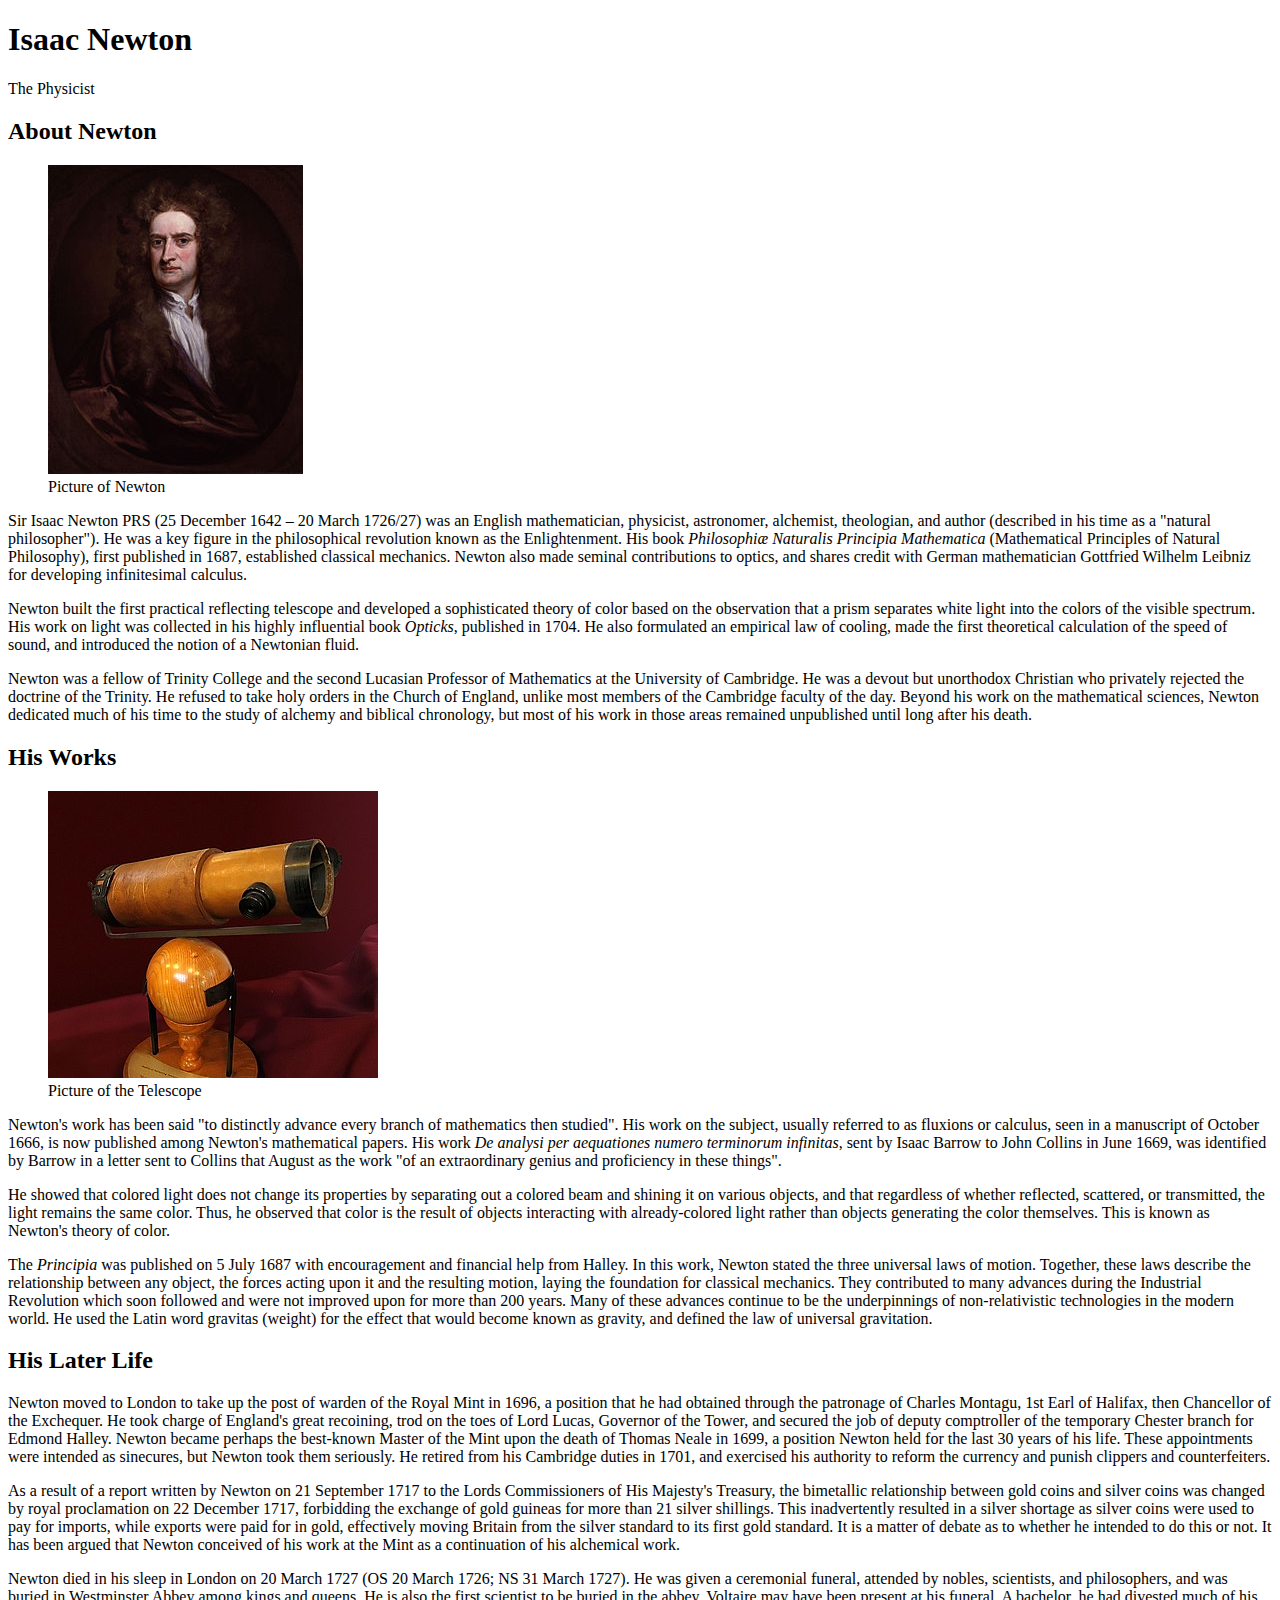
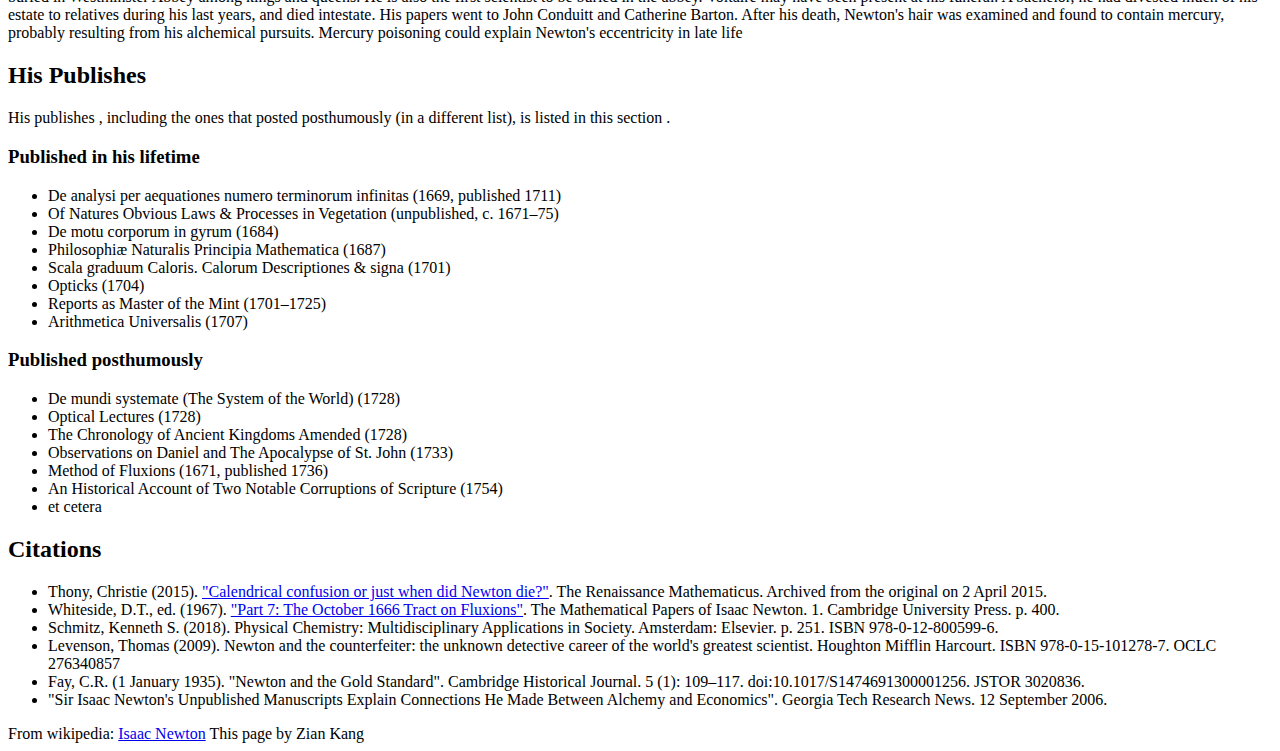
<file: lab04/start.html>
<!DOCTYPE html>
<html lang="en">
<head>
	<meta charset="UTF-8">
	<title>Lab 4 - Newton</title>
</head>
<body>
	<header>
		<h1>Isaac Newton</h1>
		<div>The Physicist</div>
	</header>
	<article>
			<h2>About Newton</h2>

			<figure>
				<img src = "images/newton.jpg" alt = "Newton">
				<figcaption>Picture of Newton</figcaption>
			</figure>

			<p>Sir Isaac Newton PRS (25 December 1642 – 20 March 1726/27) was an English mathematician, physicist, astronomer, alchemist, theologian, and author (described in his time as a "natural philosopher"). He was a key figure in the philosophical revolution known as the Enlightenment. His book <em>Philosophiæ Naturalis Principia Mathematica</em> (Mathematical Principles of Natural Philosophy), first published in 1687, established classical mechanics. Newton also made seminal contributions to optics, and shares credit with German mathematician Gottfried Wilhelm Leibniz for developing infinitesimal calculus.</p>

			<p>Newton built the first practical reflecting telescope and developed a sophisticated theory of color based on the observation that a prism separates white light into the colors of the visible spectrum. His work on light was collected in his highly influential book <em>Opticks</em>, published in 1704. He also formulated an empirical law of cooling, made the first theoretical calculation of the speed of sound, and introduced the notion of a Newtonian fluid.</p>

			<p>Newton was a fellow of Trinity College and the second Lucasian Professor of Mathematics at the University of Cambridge. He was a devout but unorthodox Christian who privately rejected the doctrine of the Trinity. He refused to take holy orders in the Church of England, unlike most members of the Cambridge faculty of the day. Beyond his work on the mathematical sciences, Newton dedicated much of his time to the study of alchemy and biblical chronology, but most of his work in those areas remained unpublished until long after his death.</p>

			<h2>His Works</h2>

			<figure>
				<img src = "images/telescope.jpg" alt = "telescope">
				<figcaption>Picture of the Telescope</figcaption>
			</figure>

			<p>Newton's work has been said "to distinctly advance every branch of mathematics then studied". His work on the subject, usually referred to as fluxions or calculus, seen in a manuscript of October 1666, is now published among Newton's mathematical papers. His work <em>De analysi per aequationes numero terminorum infinitas</em>, sent by Isaac Barrow to John Collins in June 1669, was identified by Barrow in a letter sent to Collins that August as the work "of an extraordinary genius and proficiency in these things". </p>

			<p>He showed that colored light does not change its properties by separating out a colored beam and shining it on various objects, and that regardless of whether reflected, scattered, or transmitted, the light remains the same color. Thus, he observed that color is the result of objects interacting with already-colored light rather than objects generating the color themselves. This is known as Newton's theory of color. </p>

			<p>The <em>Principia</em> was published on 5 July 1687 with encouragement and financial help from Halley. In this work, Newton stated the three universal laws of motion. Together, these laws describe the relationship between any object, the forces acting upon it and the resulting motion, laying the foundation for classical mechanics. They contributed to many advances during the Industrial Revolution which soon followed and were not improved upon for more than 200 years. Many of these advances continue to be the underpinnings of non-relativistic technologies in the modern world. He used the Latin word gravitas (weight) for the effect that would become known as gravity, and defined the law of universal gravitation.</p>

			<h2>His Later Life</h2>

			<p>Newton moved to London to take up the post of warden of the Royal Mint in 1696, a position that he had obtained through the patronage of Charles Montagu, 1st Earl of Halifax, then Chancellor of the Exchequer. He took charge of England's great recoining, trod on the toes of Lord Lucas, Governor of the Tower, and secured the job of deputy comptroller of the temporary Chester branch for Edmond Halley. Newton became perhaps the best-known Master of the Mint upon the death of Thomas Neale in 1699, a position Newton held for the last 30 years of his life. These appointments were intended as sinecures, but Newton took them seriously. He retired from his Cambridge duties in 1701, and exercised his authority to reform the currency and punish clippers and counterfeiters. </p>

			<p>As a result of a report written by Newton on 21 September 1717 to the Lords Commissioners of His Majesty's Treasury, the bimetallic relationship between gold coins and silver coins was changed by royal proclamation on 22 December 1717, forbidding the exchange of gold guineas for more than 21 silver shillings. This inadvertently resulted in a silver shortage as silver coins were used to pay for imports, while exports were paid for in gold, effectively moving Britain from the silver standard to its first gold standard. It is a matter of debate as to whether he intended to do this or not. It has been argued that Newton conceived of his work at the Mint as a continuation of his alchemical work. </p>

			<p>Newton died in his sleep in London on 20 March 1727 (OS 20 March 1726; NS 31 March 1727). He was given a ceremonial funeral, attended by nobles, scientists, and philosophers, and was buried in Westminster Abbey among kings and queens. He is also the first scientist to be buried in the abbey. Voltaire may have been present at his funeral. A bachelor, he had divested much of his estate to relatives during his last years, and died intestate. His papers went to John Conduitt and Catherine Barton. After his death, Newton's hair was examined and found to contain mercury, probably resulting from his alchemical pursuits. Mercury poisoning could explain Newton's eccentricity in late life</p>
	</article>
	<aside>
		<h2>
			His Publishes
		</h2>
		<div>His publishes , including the ones that posted posthumously (in a different list), is listed in this section .</div>
		<h3>Published in his lifetime</h3>
		<ul>
			<li>De analysi per aequationes numero terminorum infinitas (1669, published 1711)</li>
			<li>Of Natures Obvious Laws & Processes in Vegetation (unpublished, c. 1671–75)</li>
			<li>De motu corporum in gyrum (1684)</li>
			<li>Philosophiæ Naturalis Principia Mathematica (1687)</li>
			<li>Scala graduum Caloris. Calorum Descriptiones & signa (1701)</li>
			<li>Opticks (1704)</li>
			<li>Reports as Master of the Mint (1701–1725)</li>
			<li>Arithmetica Universalis (1707)</li>
		</ul>
		<h3>Published posthumously</h3>
		<ul>
			<li>De mundi systemate (The System of the World) (1728)</li>
			<li>Optical Lectures (1728)</li>
			<li>The Chronology of Ancient Kingdoms Amended (1728)</li>
			<li>Observations on Daniel and The Apocalypse of St. John (1733)</li>
			<li>Method of Fluxions (1671, published 1736)</li>
			<li>An Historical Account of Two Notable Corruptions of Scripture (1754)</li>
			<li>et cetera</li>
		</ul>
	</aside>
	<footer>
		<h2>Citations</h2>
		<ul>
			<li>Thony, Christie (2015). <a href="https://thonyc.wordpress.com/2015/03/20/calendrical-confusion-or-just-when-did-newton-die/" target="_blank">"Calendrical confusion or just when did Newton die?"</a>. The Renaissance Mathematicus. Archived from the original on 2 April 2015.</li>
			<li>Whiteside, D.T., ed. (1967). <a href="https://www.newtonproject.ox.ac.uk/view/texts/normalized/NATP00100" target="_blank">"Part 7: The October 1666 Tract on Fluxions"</a>. The Mathematical Papers of Isaac Newton. 1. Cambridge University Press. p. 400.</li>
			<li>Schmitz, Kenneth S. (2018). Physical Chemistry: Multidisciplinary Applications in Society. Amsterdam: Elsevier. p. 251. ISBN 978-0-12-800599-6.</li>
			<li>Levenson, Thomas (2009). Newton and the counterfeiter: the unknown detective career of the world's greatest scientist. Houghton Mifflin Harcourt. ISBN 978-0-15-101278-7. OCLC 276340857</li>
			<li>Fay, C.R. (1 January 1935). "Newton and the Gold Standard". Cambridge Historical Journal. 5 (1): 109–117. doi:10.1017/S1474691300001256. JSTOR 3020836. </li>
			<li>"Sir Isaac Newton's Unpublished Manuscripts Explain Connections He Made Between Alchemy and Economics". Georgia Tech Research News. 12 September 2006.</li>
		</ul>
		<div>From wikipedia: <a href="https://en.wikipedia.org/wiki/Isaac_Newton" target="_blank">Isaac Newton</a> This page by Zian Kang</div>
	</footer>
</body>
</html>
</file>
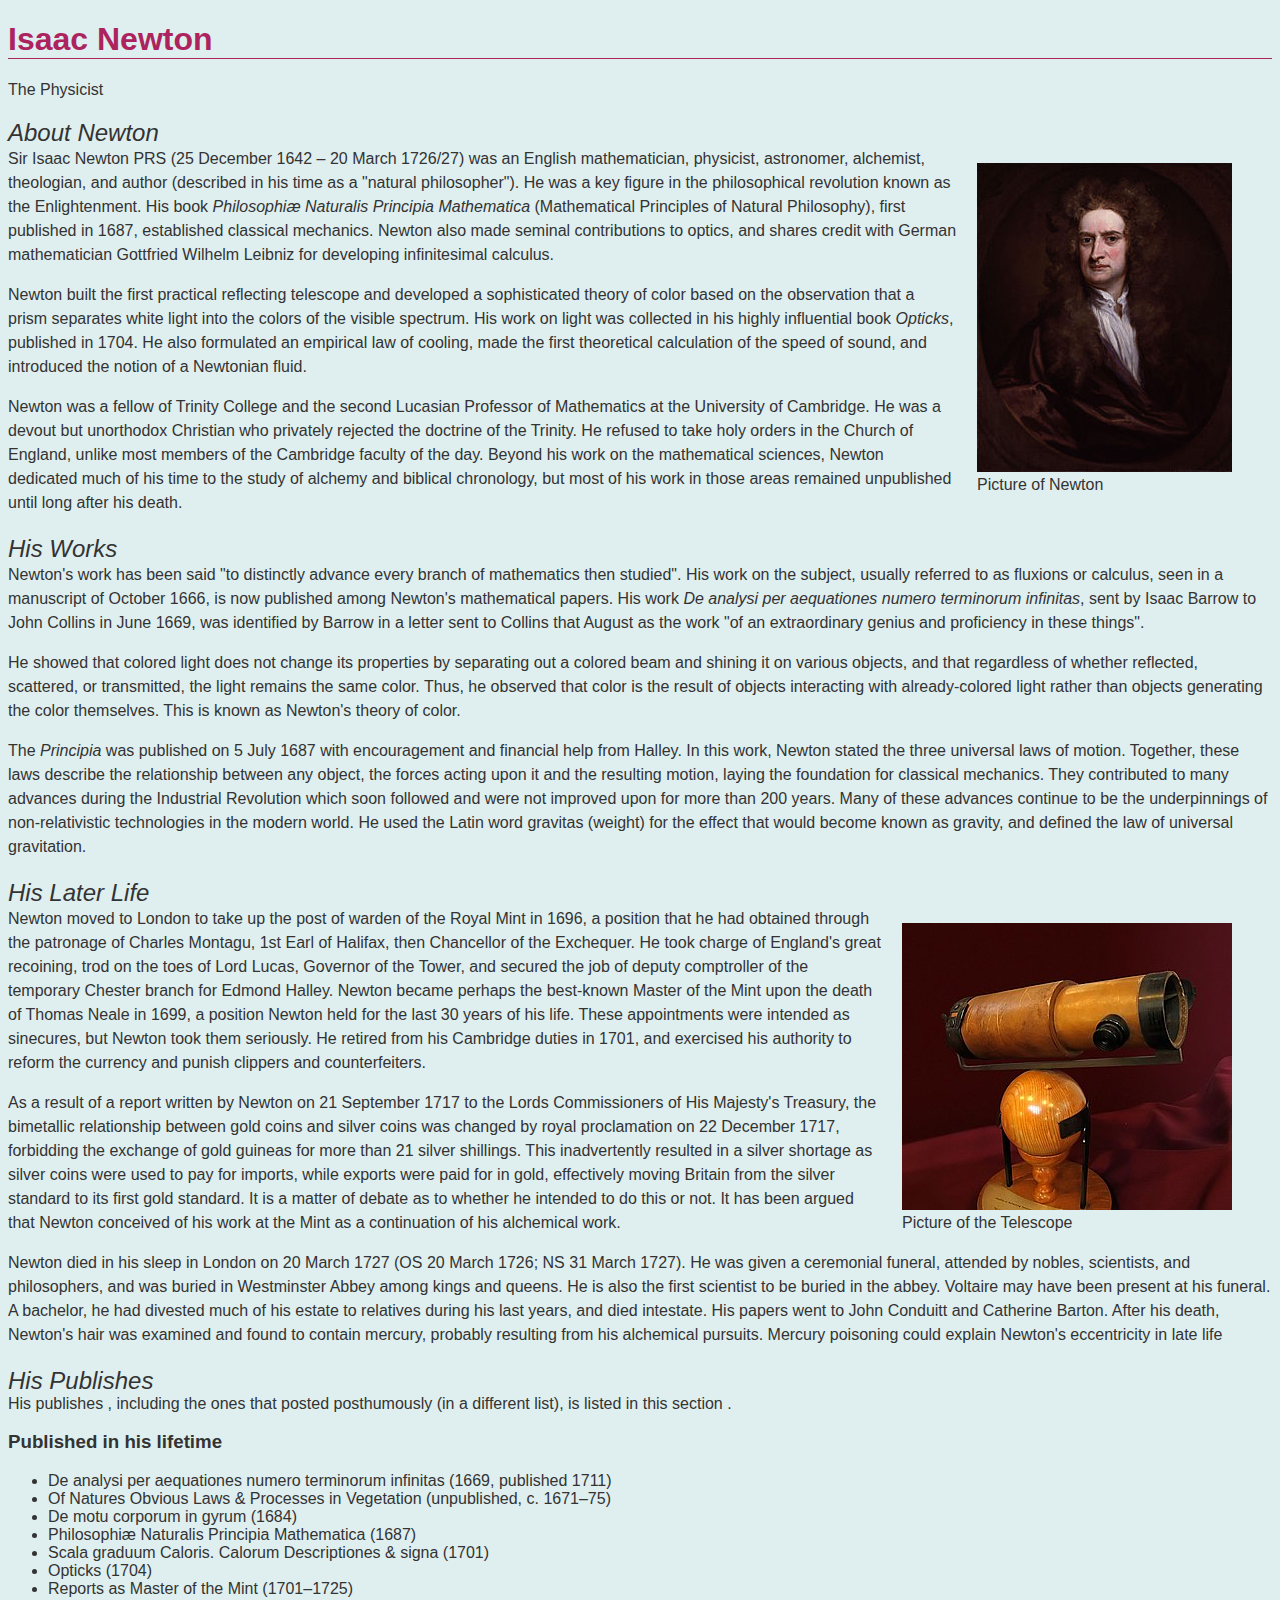
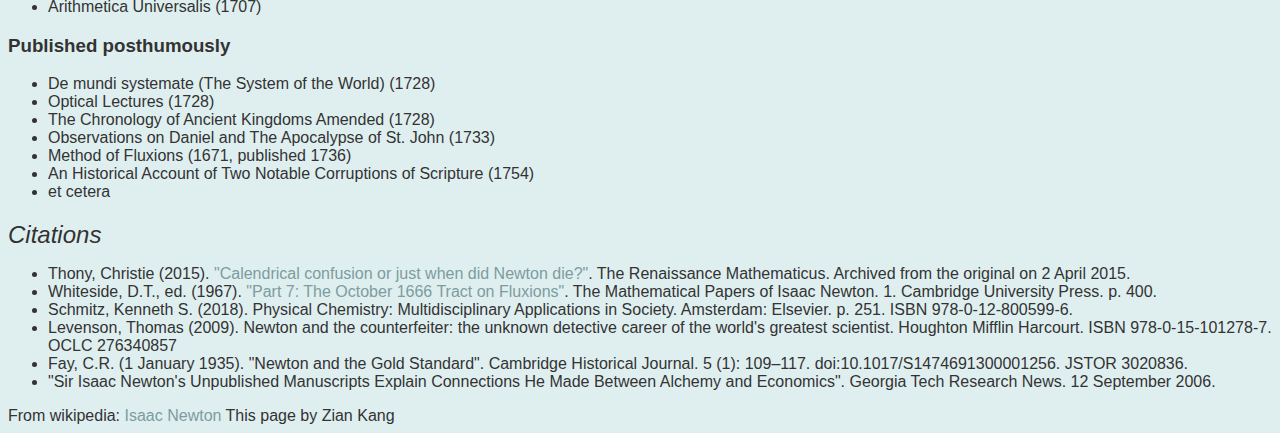
<file: lab05/start.html>
<!DOCTYPE html>
<html lang="en">
<head>
	<meta charset="UTF-8">
	<title>Lab 4 - Newton</title>
	<link rel="stylesheet" type="text/css" href="css/styles.css">
</head>
<body>
	<header>
		<h1>Isaac Newton</h1>
		<div>The Physicist</div>
	</header>
	<article>
			<h2>About Newton</h2>

			<figure>
				<img src = "images/newton.jpg" alt = "Newton">
				<figcaption>Picture of Newton</figcaption>
			</figure>

			<p>Sir Isaac Newton PRS (25 December 1642 – 20 March 1726/27) was an English mathematician, physicist, astronomer, alchemist, theologian, and author (described in his time as a "natural philosopher"). He was a key figure in the philosophical revolution known as the Enlightenment. His book <em>Philosophiæ Naturalis Principia Mathematica</em> (Mathematical Principles of Natural Philosophy), first published in 1687, established classical mechanics. Newton also made seminal contributions to optics, and shares credit with German mathematician Gottfried Wilhelm Leibniz for developing infinitesimal calculus.</p>

			<p>Newton built the first practical reflecting telescope and developed a sophisticated theory of color based on the observation that a prism separates white light into the colors of the visible spectrum. His work on light was collected in his highly influential book <em>Opticks</em>, published in 1704. He also formulated an empirical law of cooling, made the first theoretical calculation of the speed of sound, and introduced the notion of a Newtonian fluid.</p>

			<p>Newton was a fellow of Trinity College and the second Lucasian Professor of Mathematics at the University of Cambridge. He was a devout but unorthodox Christian who privately rejected the doctrine of the Trinity. He refused to take holy orders in the Church of England, unlike most members of the Cambridge faculty of the day. Beyond his work on the mathematical sciences, Newton dedicated much of his time to the study of alchemy and biblical chronology, but most of his work in those areas remained unpublished until long after his death.</p>

			<h2>His Works</h2>

			<p>Newton's work has been said "to distinctly advance every branch of mathematics then studied". His work on the subject, usually referred to as fluxions or calculus, seen in a manuscript of October 1666, is now published among Newton's mathematical papers. His work <em>De analysi per aequationes numero terminorum infinitas</em>, sent by Isaac Barrow to John Collins in June 1669, was identified by Barrow in a letter sent to Collins that August as the work "of an extraordinary genius and proficiency in these things". </p>

			<p>He showed that colored light does not change its properties by separating out a colored beam and shining it on various objects, and that regardless of whether reflected, scattered, or transmitted, the light remains the same color. Thus, he observed that color is the result of objects interacting with already-colored light rather than objects generating the color themselves. This is known as Newton's theory of color. </p>

			<p>The <em>Principia</em> was published on 5 July 1687 with encouragement and financial help from Halley. In this work, Newton stated the three universal laws of motion. Together, these laws describe the relationship between any object, the forces acting upon it and the resulting motion, laying the foundation for classical mechanics. They contributed to many advances during the Industrial Revolution which soon followed and were not improved upon for more than 200 years. Many of these advances continue to be the underpinnings of non-relativistic technologies in the modern world. He used the Latin word gravitas (weight) for the effect that would become known as gravity, and defined the law of universal gravitation.</p>

			<h2>His Later Life</h2>

			<figure>
				<img src = "images/telescope.jpg" alt = "telescope">
				<figcaption>Picture of the Telescope</figcaption>
			</figure>

			<p>Newton moved to London to take up the post of warden of the Royal Mint in 1696, a position that he had obtained through the patronage of Charles Montagu, 1st Earl of Halifax, then Chancellor of the Exchequer. He took charge of England's great recoining, trod on the toes of Lord Lucas, Governor of the Tower, and secured the job of deputy comptroller of the temporary Chester branch for Edmond Halley. Newton became perhaps the best-known Master of the Mint upon the death of Thomas Neale in 1699, a position Newton held for the last 30 years of his life. These appointments were intended as sinecures, but Newton took them seriously. He retired from his Cambridge duties in 1701, and exercised his authority to reform the currency and punish clippers and counterfeiters. </p>

			<p>As a result of a report written by Newton on 21 September 1717 to the Lords Commissioners of His Majesty's Treasury, the bimetallic relationship between gold coins and silver coins was changed by royal proclamation on 22 December 1717, forbidding the exchange of gold guineas for more than 21 silver shillings. This inadvertently resulted in a silver shortage as silver coins were used to pay for imports, while exports were paid for in gold, effectively moving Britain from the silver standard to its first gold standard. It is a matter of debate as to whether he intended to do this or not. It has been argued that Newton conceived of his work at the Mint as a continuation of his alchemical work. </p>

			<p>Newton died in his sleep in London on 20 March 1727 (OS 20 March 1726; NS 31 March 1727). He was given a ceremonial funeral, attended by nobles, scientists, and philosophers, and was buried in Westminster Abbey among kings and queens. He is also the first scientist to be buried in the abbey. Voltaire may have been present at his funeral. A bachelor, he had divested much of his estate to relatives during his last years, and died intestate. His papers went to John Conduitt and Catherine Barton. After his death, Newton's hair was examined and found to contain mercury, probably resulting from his alchemical pursuits. Mercury poisoning could explain Newton's eccentricity in late life</p>
	</article>
	<aside>
		<h2>
			His Publishes
		</h2>
		<div>His publishes , including the ones that posted posthumously (in a different list), is listed in this section .</div>
		<h3>Published in his lifetime</h3>
		<ul>
			<li>De analysi per aequationes numero terminorum infinitas (1669, published 1711)</li>
			<li>Of Natures Obvious Laws & Processes in Vegetation (unpublished, c. 1671–75)</li>
			<li>De motu corporum in gyrum (1684)</li>
			<li>Philosophiæ Naturalis Principia Mathematica (1687)</li>
			<li>Scala graduum Caloris. Calorum Descriptiones & signa (1701)</li>
			<li>Opticks (1704)</li>
			<li>Reports as Master of the Mint (1701–1725)</li>
			<li>Arithmetica Universalis (1707)</li>
		</ul>
		<h3>Published posthumously</h3>
		<ul>
			<li>De mundi systemate (The System of the World) (1728)</li>
			<li>Optical Lectures (1728)</li>
			<li>The Chronology of Ancient Kingdoms Amended (1728)</li>
			<li>Observations on Daniel and The Apocalypse of St. John (1733)</li>
			<li>Method of Fluxions (1671, published 1736)</li>
			<li>An Historical Account of Two Notable Corruptions of Scripture (1754)</li>
			<li>et cetera</li>
		</ul>
	</aside>
	<footer>
		<h2>Citations</h2>
		<ul>
			<li>Thony, Christie (2015). <a href="https://thonyc.wordpress.com/2015/03/20/calendrical-confusion-or-just-when-did-newton-die/" target="_blank">"Calendrical confusion or just when did Newton die?"</a>. The Renaissance Mathematicus. Archived from the original on 2 April 2015.</li>
			<li>Whiteside, D.T., ed. (1967). <a href="https://www.newtonproject.ox.ac.uk/view/texts/normalized/NATP00100" target="_blank">"Part 7: The October 1666 Tract on Fluxions"</a>. The Mathematical Papers of Isaac Newton. 1. Cambridge University Press. p. 400.</li>
			<li>Schmitz, Kenneth S. (2018). Physical Chemistry: Multidisciplinary Applications in Society. Amsterdam: Elsevier. p. 251. ISBN 978-0-12-800599-6.</li>
			<li>Levenson, Thomas (2009). Newton and the counterfeiter: the unknown detective career of the world's greatest scientist. Houghton Mifflin Harcourt. ISBN 978-0-15-101278-7. OCLC 276340857</li>
			<li>Fay, C.R. (1 January 1935). "Newton and the Gold Standard". Cambridge Historical Journal. 5 (1): 109–117. doi:10.1017/S1474691300001256. JSTOR 3020836. </li>
			<li>"Sir Isaac Newton's Unpublished Manuscripts Explain Connections He Made Between Alchemy and Economics". Georgia Tech Research News. 12 September 2006.</li>
		</ul>
		<div>From wikipedia: <a href="https://en.wikipedia.org/wiki/Isaac_Newton" target="_blank">Isaac Newton</a> This page by Zian Kang</div>
	</footer>
</body>
</html>
</file>
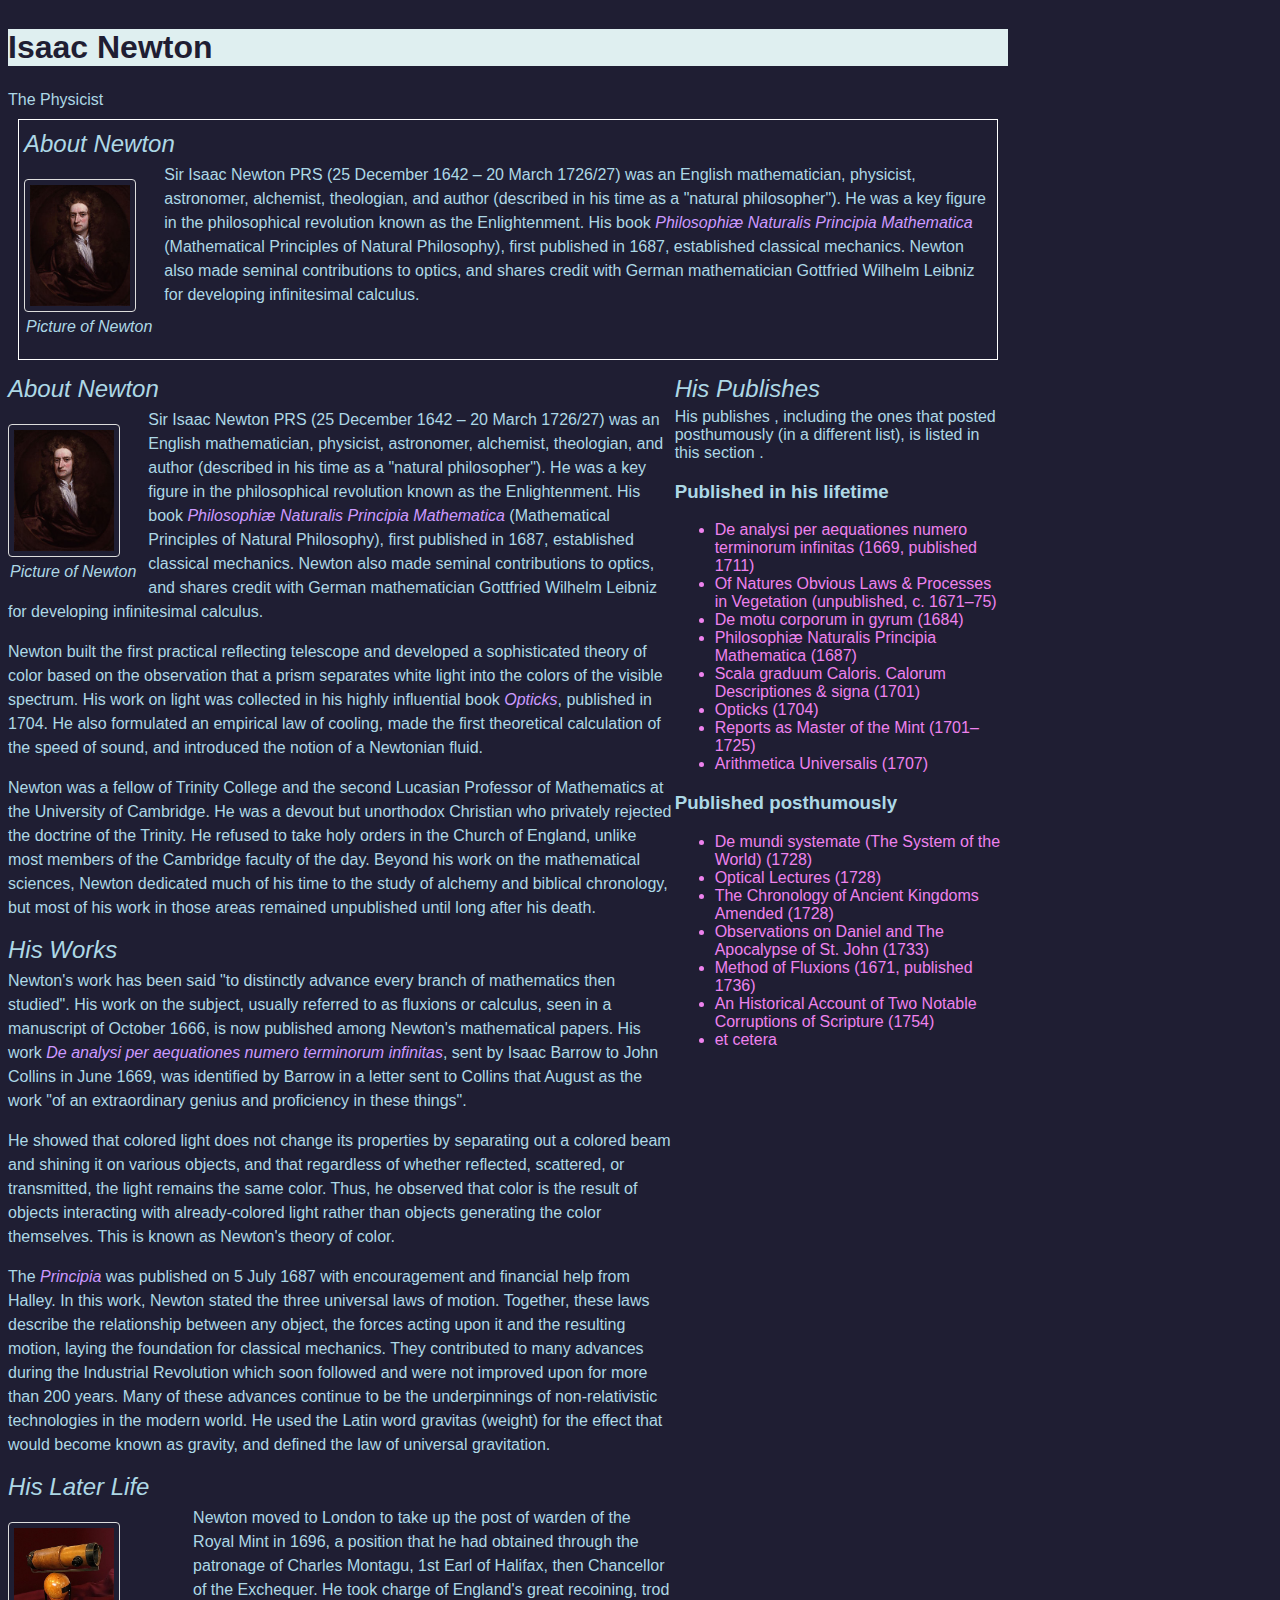
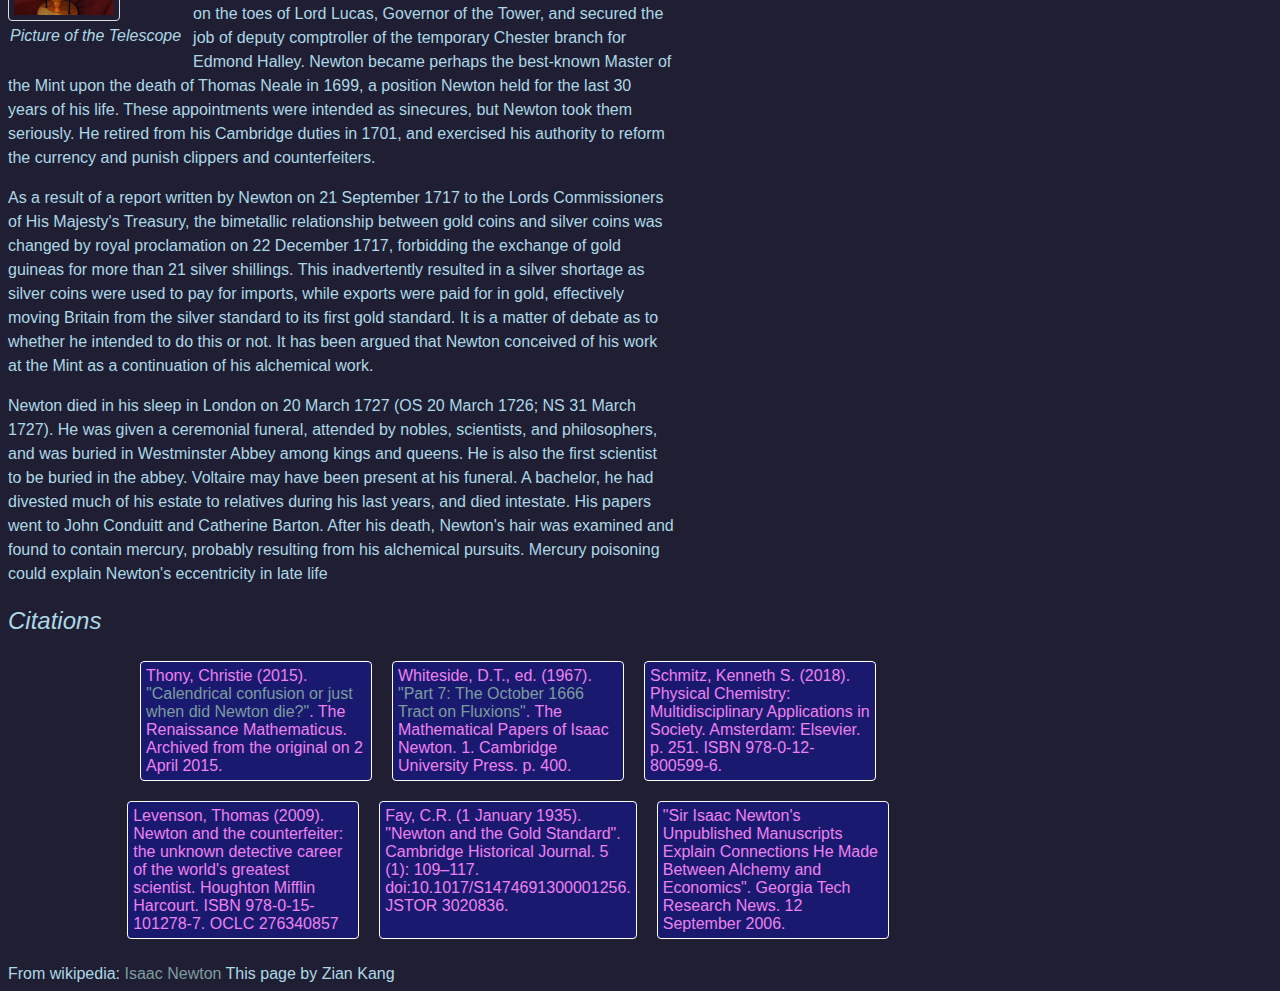
<file: lab07/start.html>
<!DOCTYPE html>
<html lang="en">
<head>
	<meta charset="UTF-8">
	<title>Lab 7 - Newton</title>
	<link rel="stylesheet" type="text/css" href="css/styles.css">
</head>
<body>
<div class="container">
	<header>
		<h1>Isaac Newton</h1>
		<div>The Physicist</div>
	</header>
	<section class="lead">
		<h2>About Newton</h2>

			<figure>
				<img src = "images/newton.jpg" alt = "Newton">
				<figcaption>Picture of Newton</figcaption>
			</figure>

			<p>Sir Isaac Newton PRS (25 December 1642 – 20 March 1726/27) was an English mathematician, physicist, astronomer, alchemist, theologian, and author (described in his time as a "natural philosopher"). He was a key figure in the philosophical revolution known as the Enlightenment. His book <em>Philosophiæ Naturalis Principia Mathematica</em> (Mathematical Principles of Natural Philosophy), first published in 1687, established classical mechanics. Newton also made seminal contributions to optics, and shares credit with German mathematician Gottfried Wilhelm Leibniz for developing infinitesimal calculus.</p>
	</section>
	<article>
			<h2>About Newton</h2>

			<figure>
				<img src = "images/newton.jpg" alt = "Newton">
				<figcaption>Picture of Newton</figcaption>
			</figure>

			<p>Sir Isaac Newton PRS (25 December 1642 – 20 March 1726/27) was an English mathematician, physicist, astronomer, alchemist, theologian, and author (described in his time as a "natural philosopher"). He was a key figure in the philosophical revolution known as the Enlightenment. His book <em>Philosophiæ Naturalis Principia Mathematica</em> (Mathematical Principles of Natural Philosophy), first published in 1687, established classical mechanics. Newton also made seminal contributions to optics, and shares credit with German mathematician Gottfried Wilhelm Leibniz for developing infinitesimal calculus.</p>

			<p>Newton built the first practical reflecting telescope and developed a sophisticated theory of color based on the observation that a prism separates white light into the colors of the visible spectrum. His work on light was collected in his highly influential book <em>Opticks</em>, published in 1704. He also formulated an empirical law of cooling, made the first theoretical calculation of the speed of sound, and introduced the notion of a Newtonian fluid.</p>

			<p>Newton was a fellow of Trinity College and the second Lucasian Professor of Mathematics at the University of Cambridge. He was a devout but unorthodox Christian who privately rejected the doctrine of the Trinity. He refused to take holy orders in the Church of England, unlike most members of the Cambridge faculty of the day. Beyond his work on the mathematical sciences, Newton dedicated much of his time to the study of alchemy and biblical chronology, but most of his work in those areas remained unpublished until long after his death.</p>

			<h2>His Works</h2>

			<p>Newton's work has been said "to distinctly advance every branch of mathematics then studied". His work on the subject, usually referred to as fluxions or calculus, seen in a manuscript of October 1666, is now published among Newton's mathematical papers. His work <em>De analysi per aequationes numero terminorum infinitas</em>, sent by Isaac Barrow to John Collins in June 1669, was identified by Barrow in a letter sent to Collins that August as the work "of an extraordinary genius and proficiency in these things". </p>

			<p>He showed that colored light does not change its properties by separating out a colored beam and shining it on various objects, and that regardless of whether reflected, scattered, or transmitted, the light remains the same color. Thus, he observed that color is the result of objects interacting with already-colored light rather than objects generating the color themselves. This is known as Newton's theory of color. </p>

			<p>The <em>Principia</em> was published on 5 July 1687 with encouragement and financial help from Halley. In this work, Newton stated the three universal laws of motion. Together, these laws describe the relationship between any object, the forces acting upon it and the resulting motion, laying the foundation for classical mechanics. They contributed to many advances during the Industrial Revolution which soon followed and were not improved upon for more than 200 years. Many of these advances continue to be the underpinnings of non-relativistic technologies in the modern world. He used the Latin word gravitas (weight) for the effect that would become known as gravity, and defined the law of universal gravitation.</p>

			<h2>His Later Life</h2>

			<figure>
				<img src = "images/telescope.jpg" alt = "telescope">
				<figcaption>Picture of the Telescope</figcaption>
			</figure>

			<p>Newton moved to London to take up the post of warden of the Royal Mint in 1696, a position that he had obtained through the patronage of Charles Montagu, 1st Earl of Halifax, then Chancellor of the Exchequer. He took charge of England's great recoining, trod on the toes of Lord Lucas, Governor of the Tower, and secured the job of deputy comptroller of the temporary Chester branch for Edmond Halley. Newton became perhaps the best-known Master of the Mint upon the death of Thomas Neale in 1699, a position Newton held for the last 30 years of his life. These appointments were intended as sinecures, but Newton took them seriously. He retired from his Cambridge duties in 1701, and exercised his authority to reform the currency and punish clippers and counterfeiters. </p>

			<p>As a result of a report written by Newton on 21 September 1717 to the Lords Commissioners of His Majesty's Treasury, the bimetallic relationship between gold coins and silver coins was changed by royal proclamation on 22 December 1717, forbidding the exchange of gold guineas for more than 21 silver shillings. This inadvertently resulted in a silver shortage as silver coins were used to pay for imports, while exports were paid for in gold, effectively moving Britain from the silver standard to its first gold standard. It is a matter of debate as to whether he intended to do this or not. It has been argued that Newton conceived of his work at the Mint as a continuation of his alchemical work. </p>

			<p>Newton died in his sleep in London on 20 March 1727 (OS 20 March 1726; NS 31 March 1727). He was given a ceremonial funeral, attended by nobles, scientists, and philosophers, and was buried in Westminster Abbey among kings and queens. He is also the first scientist to be buried in the abbey. Voltaire may have been present at his funeral. A bachelor, he had divested much of his estate to relatives during his last years, and died intestate. His papers went to John Conduitt and Catherine Barton. After his death, Newton's hair was examined and found to contain mercury, probably resulting from his alchemical pursuits. Mercury poisoning could explain Newton's eccentricity in late life</p>
	</article>
	<aside>
		<h2>
			His Publishes
		</h2>
		<div>His publishes , including the ones that posted posthumously (in a different list), is listed in this section .</div>
		<h3>Published in his lifetime</h3>
		<ul>
			<li>De analysi per aequationes numero terminorum infinitas (1669, published 1711)</li>
			<li>Of Natures Obvious Laws & Processes in Vegetation (unpublished, c. 1671–75)</li>
			<li>De motu corporum in gyrum (1684)</li>
			<li>Philosophiæ Naturalis Principia Mathematica (1687)</li>
			<li>Scala graduum Caloris. Calorum Descriptiones & signa (1701)</li>
			<li>Opticks (1704)</li>
			<li>Reports as Master of the Mint (1701–1725)</li>
			<li>Arithmetica Universalis (1707)</li>
		</ul>
		<h3>Published posthumously</h3>
		<ul>
			<li>De mundi systemate (The System of the World) (1728)</li>
			<li>Optical Lectures (1728)</li>
			<li>The Chronology of Ancient Kingdoms Amended (1728)</li>
			<li>Observations on Daniel and The Apocalypse of St. John (1733)</li>
			<li>Method of Fluxions (1671, published 1736)</li>
			<li>An Historical Account of Two Notable Corruptions of Scripture (1754)</li>
			<li>et cetera</li>
		</ul>
	</aside>
	<footer>
		<h2>Citations</h2>
		<ul class="flowing_boxes">
			<li class="flowing_li_boxes">Thony, Christie (2015). <a href="https://thonyc.wordpress.com/2015/03/20/calendrical-confusion-or-just-when-did-newton-die/" target="_blank">"Calendrical confusion or just when did Newton die?"</a>. The Renaissance Mathematicus. Archived from the original on 2 April 2015.</li>
			<li class="flowing_li_boxes">Whiteside, D.T., ed. (1967). <a href="https://www.newtonproject.ox.ac.uk/view/texts/normalized/NATP00100" target="_blank">"Part 7: The October 1666 Tract on Fluxions"</a>. The Mathematical Papers of Isaac Newton. 1. Cambridge University Press. p. 400.</li>
			<li class="flowing_li_boxes">Schmitz, Kenneth S. (2018). Physical Chemistry: Multidisciplinary Applications in Society. Amsterdam: Elsevier. p. 251. ISBN 978-0-12-800599-6.</li>
			<li class="flowing_li_boxes">Levenson, Thomas (2009). Newton and the counterfeiter: the unknown detective career of the world's greatest scientist. Houghton Mifflin Harcourt. ISBN 978-0-15-101278-7. OCLC 276340857</li>
			<li class="flowing_li_boxes">Fay, C.R. (1 January 1935). "Newton and the Gold Standard". Cambridge Historical Journal. 5 (1): 109–117. doi:10.1017/S1474691300001256. JSTOR 3020836. </li>
			<li class="flowing_li_boxes">"Sir Isaac Newton's Unpublished Manuscripts Explain Connections He Made Between Alchemy and Economics". Georgia Tech Research News. 12 September 2006.</li>
		</ul>
		<div>From wikipedia: <a href="https://en.wikipedia.org/wiki/Isaac_Newton" target="_blank">Isaac Newton</a> This page by Zian Kang</div>
	</footer>
</div>
</body>
</html>
</file>
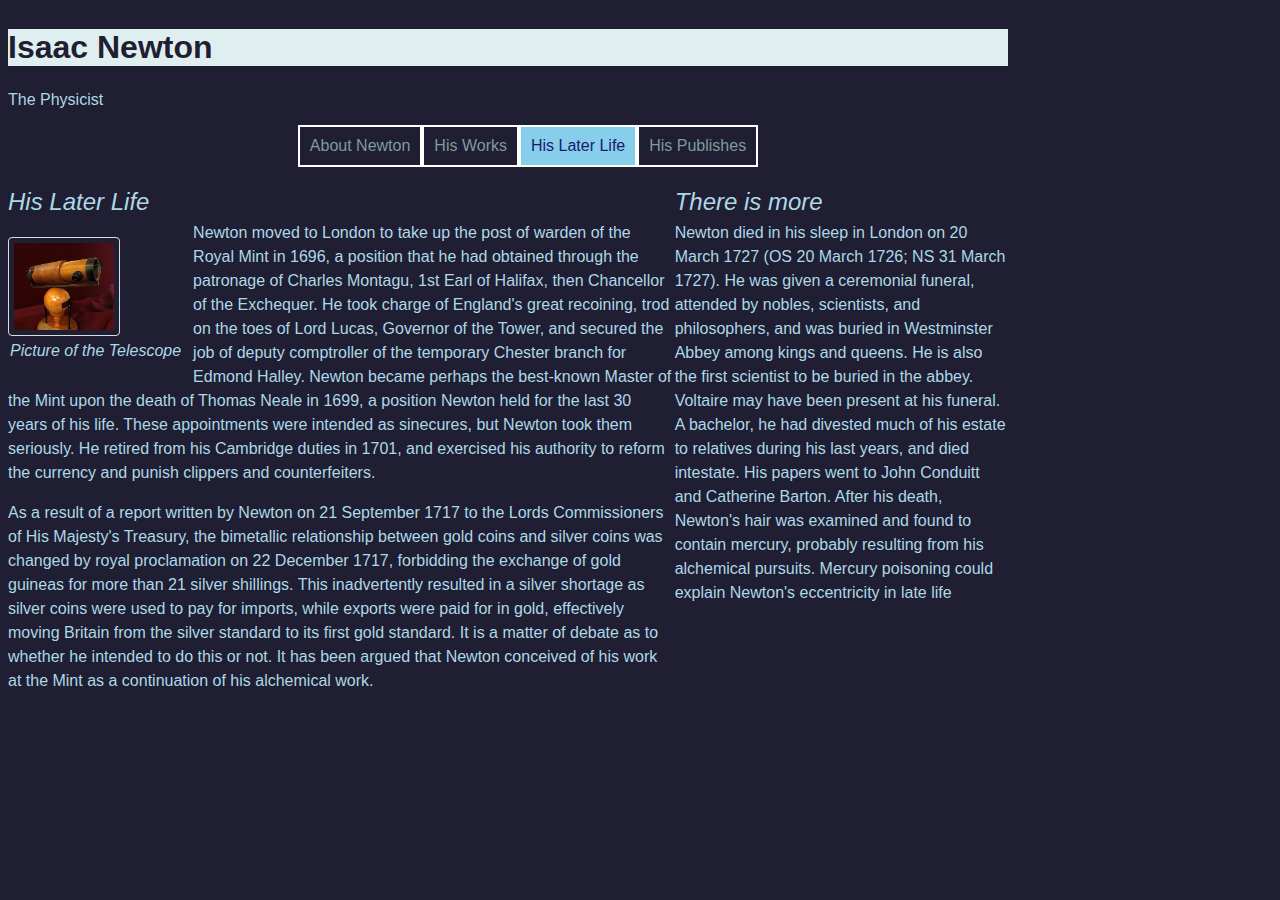
<file: lab08/life.html>
<!DOCTYPE html>
<html lang="en">
<head>
	<meta charset="UTF-8">
	<title>Lab 8 - Newton</title>
	<link rel="stylesheet" type="text/css" href="css/styles.css">
	<link rel="stylesheet" type="text/css" href="css/navigation.css">
</head>
<body>
<div class="container">
	<header>
		<h1>Isaac Newton</h1>

		<div>The Physicist</div>
	</header>
	<nav class="menu">
		<ul>
			<li><a href="newton.html">About Newton</a></li>
			<li><a href="works.html">His Works</a></li>
			<li><a class="is-current" href="life.html">His Later Life</a></li>
			<li><a href="publishes.html">His Publishes</a></li>
		</ul>
	</nav>
	<article>
		<h2>His Later Life</h2>

		<figure>
			<img src = "images/telescope.jpg" alt = "telescope">
			<figcaption>Picture of the Telescope</figcaption>
		</figure>

		<p>Newton moved to London to take up the post of warden of the Royal Mint in 1696, a position that he had obtained through the patronage of Charles Montagu, 1st Earl of Halifax, then Chancellor of the Exchequer. He took charge of England's great recoining, trod on the toes of Lord Lucas, Governor of the Tower, and secured the job of deputy comptroller of the temporary Chester branch for Edmond Halley. Newton became perhaps the best-known Master of the Mint upon the death of Thomas Neale in 1699, a position Newton held for the last 30 years of his life. These appointments were intended as sinecures, but Newton took them seriously. He retired from his Cambridge duties in 1701, and exercised his authority to reform the currency and punish clippers and counterfeiters. </p>

		<p>As a result of a report written by Newton on 21 September 1717 to the Lords Commissioners of His Majesty's Treasury, the bimetallic relationship between gold coins and silver coins was changed by royal proclamation on 22 December 1717, forbidding the exchange of gold guineas for more than 21 silver shillings. This inadvertently resulted in a silver shortage as silver coins were used to pay for imports, while exports were paid for in gold, effectively moving Britain from the silver standard to its first gold standard. It is a matter of debate as to whether he intended to do this or not. It has been argued that Newton conceived of his work at the Mint as a continuation of his alchemical work. </p>
	</article>
	<aside>
		<h2>There is more</h2>
		<p>Newton died in his sleep in London on 20 March 1727 (OS 20 March 1726; NS 31 March 1727). He was given a ceremonial funeral, attended by nobles, scientists, and philosophers, and was buried in Westminster Abbey among kings and queens. He is also the first scientist to be buried in the abbey. Voltaire may have been present at his funeral. A bachelor, he had divested much of his estate to relatives during his last years, and died intestate. His papers went to John Conduitt and Catherine Barton. After his death, Newton's hair was examined and found to contain mercury, probably resulting from his alchemical pursuits. Mercury poisoning could explain Newton's eccentricity in late life</p>
	</aside>
</div>
</body>
</html>
</file>
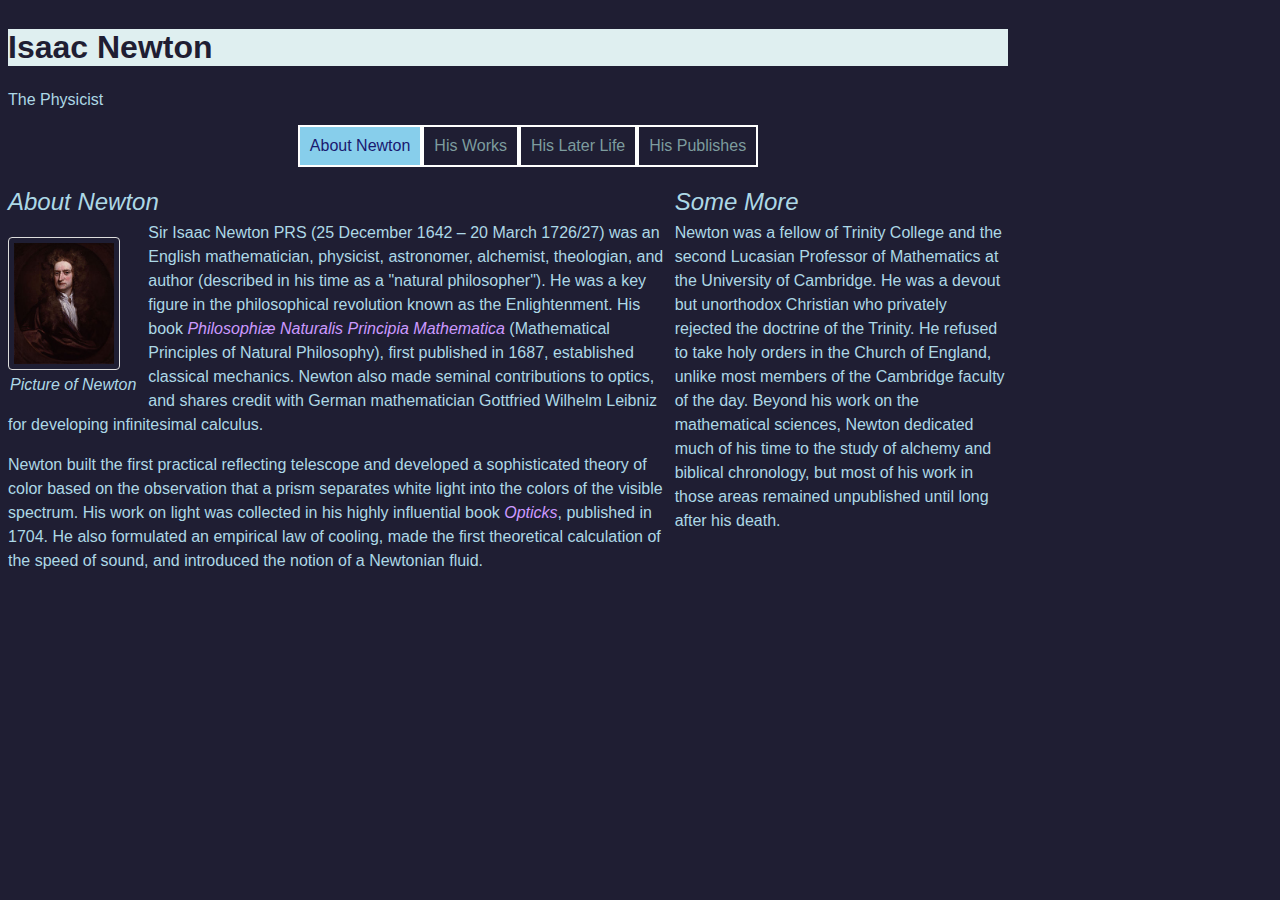
<file: lab08/newton.html>
<!DOCTYPE html>
<html lang="en">
<head>
	<meta charset="UTF-8">
	<title>Lab 8 - Newton</title>
	<link rel="stylesheet" type="text/css" href="css/styles.css">
	<link rel="stylesheet" type="text/css" href="css/navigation.css">
</head>
<body>
<div class="container">
	<header>
		<h1>Isaac Newton</h1>

		<div>The Physicist</div>
	</header>
	<nav class="menu">
		<ul>
			<li><a class="is-current" href="newton.html">About Newton</a></li>
			<li><a href="works.html">His Works</a></li>
			<li><a href="life.html">His Later Life</a></li>
			<li><a href="publishes.html">His Publishes</a></li>
		</ul>
	</nav>
	<article>
			<h2>About Newton</h2>

			<figure>
				<img src = "images/newton.jpg" alt = "Newton">
				<figcaption>Picture of Newton</figcaption>
			</figure>

			<p>Sir Isaac Newton PRS (25 December 1642 – 20 March 1726/27) was an English mathematician, physicist, astronomer, alchemist, theologian, and author (described in his time as a "natural philosopher"). He was a key figure in the philosophical revolution known as the Enlightenment. His book <em>Philosophiæ Naturalis Principia Mathematica</em> (Mathematical Principles of Natural Philosophy), first published in 1687, established classical mechanics. Newton also made seminal contributions to optics, and shares credit with German mathematician Gottfried Wilhelm Leibniz for developing infinitesimal calculus.</p>

			<p>Newton built the first practical reflecting telescope and developed a sophisticated theory of color based on the observation that a prism separates white light into the colors of the visible spectrum. His work on light was collected in his highly influential book <em>Opticks</em>, published in 1704. He also formulated an empirical law of cooling, made the first theoretical calculation of the speed of sound, and introduced the notion of a Newtonian fluid.</p>
	</article>
	<aside>
		<h2>
			Some More
		</h2>

		<p>Newton was a fellow of Trinity College and the second Lucasian Professor of Mathematics at the University of Cambridge. He was a devout but unorthodox Christian who privately rejected the doctrine of the Trinity. He refused to take holy orders in the Church of England, unlike most members of the Cambridge faculty of the day. Beyond his work on the mathematical sciences, Newton dedicated much of his time to the study of alchemy and biblical chronology, but most of his work in those areas remained unpublished until long after his death.</p>
	</aside>
</div>
</body>
</html>
</file>
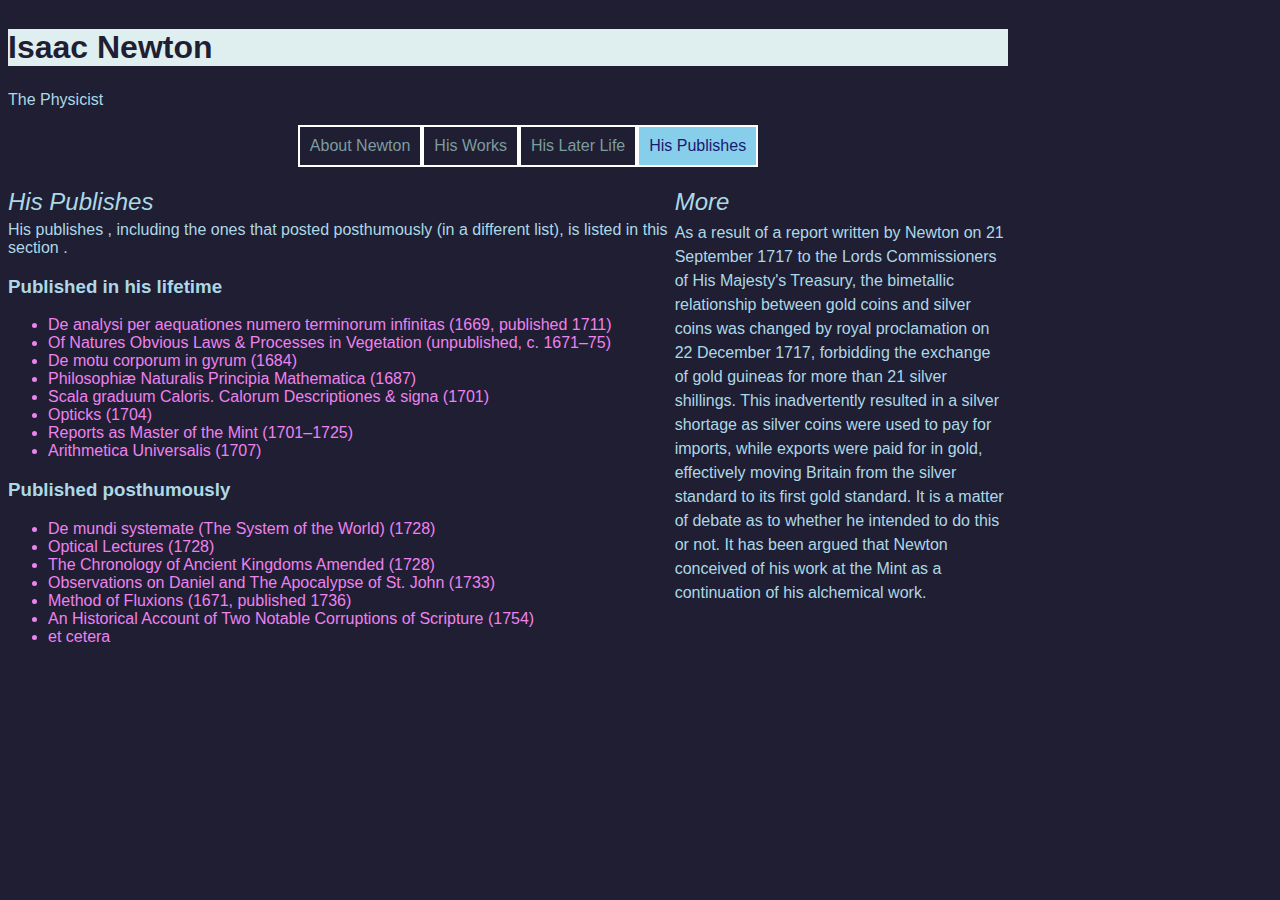
<file: lab08/publishes.html>
<!DOCTYPE html>
<html lang="en">
<head>
	<meta charset="UTF-8">
	<title>Lab 8 - Newton</title>
	<link rel="stylesheet" type="text/css" href="css/styles.css">
	<link rel="stylesheet" type="text/css" href="css/navigation.css">
</head>
<body>
<div class="container">
	<header>
		<h1>Isaac Newton</h1>

		<div>The Physicist</div>
	</header>
	<nav class="menu">
		<ul>
			<li><a href="newton.html">About Newton</a></li>
			<li><a href="works.html">His Works</a></li>
			<li><a href="life.html">His Later Life</a></li>
			<li><a class="is-current" href="publishes.html">His Publishes</a></li>
		</ul>
	</nav>
	<article>
		<h2>
			His Publishes
		</h2>
		<div>His publishes , including the ones that posted posthumously (in a different list), is listed in this section .</div>
		<h3>Published in his lifetime</h3>
		<ul>
			<li>De analysi per aequationes numero terminorum infinitas (1669, published 1711)</li>
			<li>Of Natures Obvious Laws & Processes in Vegetation (unpublished, c. 1671–75)</li>
			<li>De motu corporum in gyrum (1684)</li>
			<li>Philosophiæ Naturalis Principia Mathematica (1687)</li>
			<li>Scala graduum Caloris. Calorum Descriptiones & signa (1701)</li>
			<li>Opticks (1704)</li>
			<li>Reports as Master of the Mint (1701–1725)</li>
			<li>Arithmetica Universalis (1707)</li>
		</ul>
		<h3>Published posthumously</h3>
		<ul>
			<li>De mundi systemate (The System of the World) (1728)</li>
			<li>Optical Lectures (1728)</li>
			<li>The Chronology of Ancient Kingdoms Amended (1728)</li>
			<li>Observations on Daniel and The Apocalypse of St. John (1733)</li>
			<li>Method of Fluxions (1671, published 1736)</li>
			<li>An Historical Account of Two Notable Corruptions of Scripture (1754)</li>
			<li>et cetera</li>
		</ul>
	</article>
	<aside>
		<h2>More</h2>

		<p>As a result of a report written by Newton on 21 September 1717 to the Lords Commissioners of His Majesty's Treasury, the bimetallic relationship between gold coins and silver coins was changed by royal proclamation on 22 December 1717, forbidding the exchange of gold guineas for more than 21 silver shillings. This inadvertently resulted in a silver shortage as silver coins were used to pay for imports, while exports were paid for in gold, effectively moving Britain from the silver standard to its first gold standard. It is a matter of debate as to whether he intended to do this or not. It has been argued that Newton conceived of his work at the Mint as a continuation of his alchemical work. </p>
	</aside>
</div>
</body>
</html>
</file>
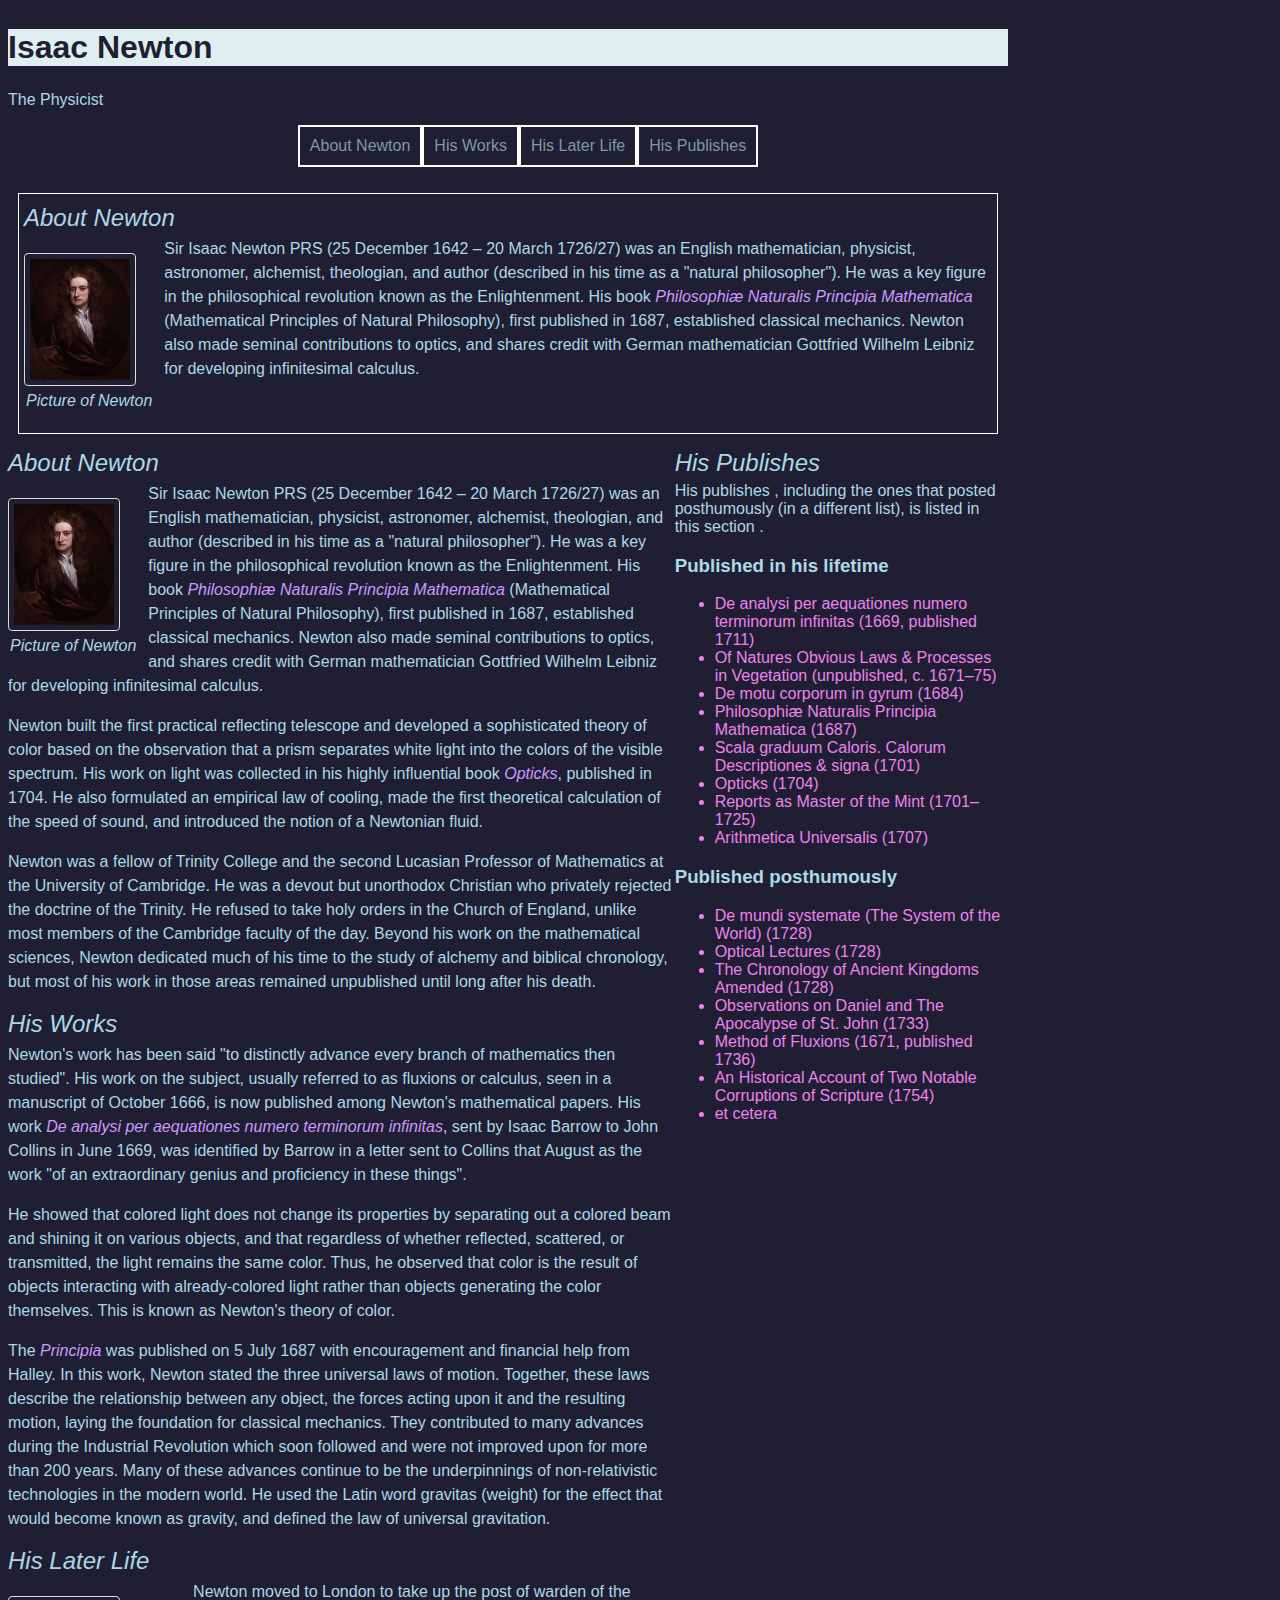
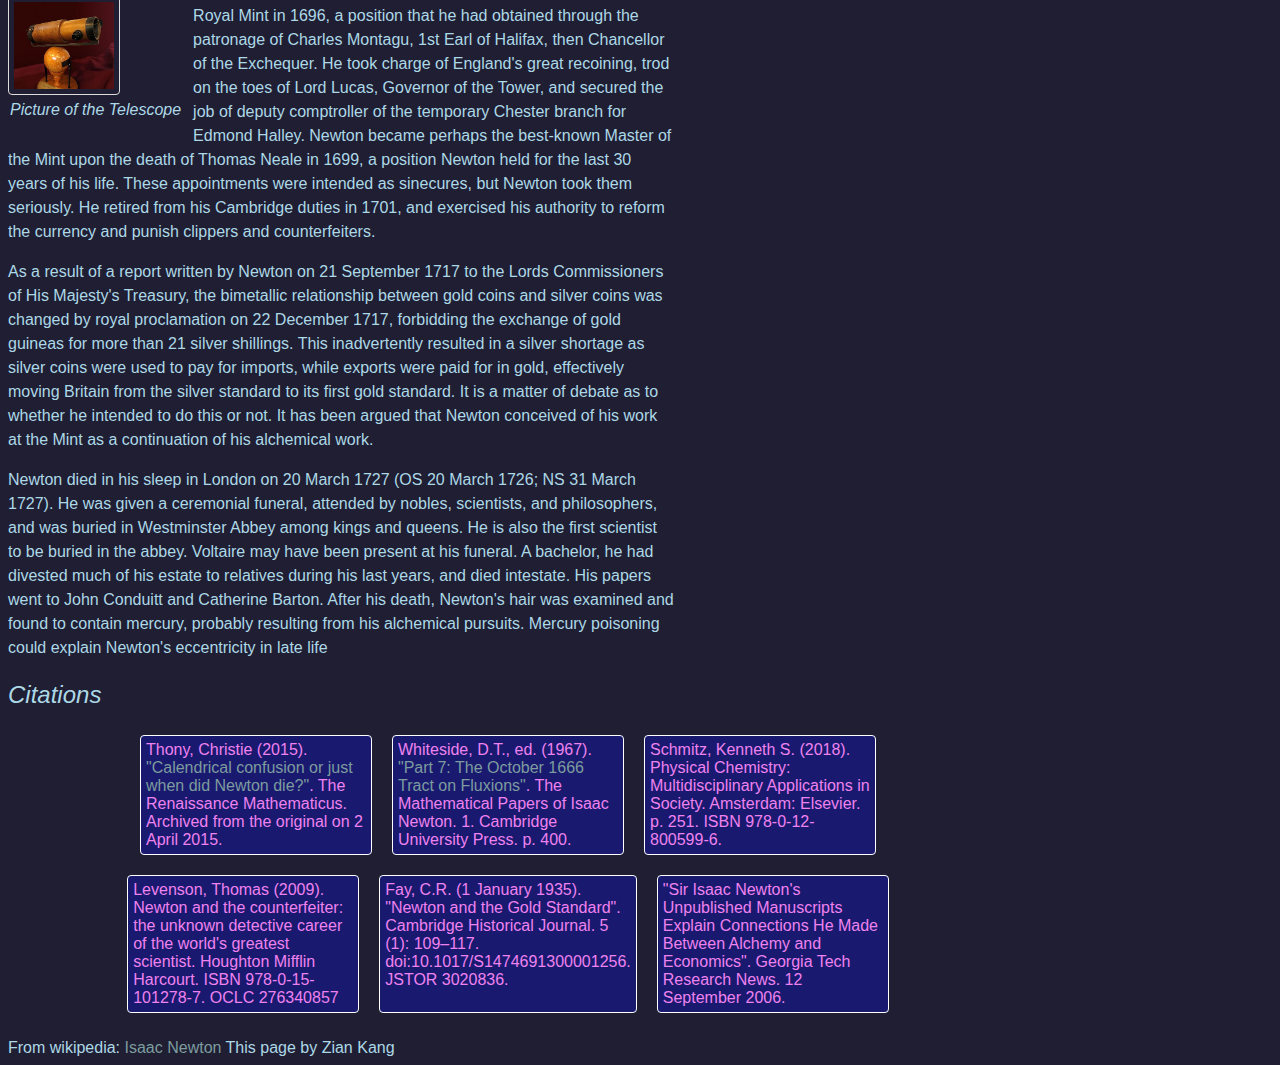
<file: lab08/start.html>
<!DOCTYPE html>
<html lang="en">
<head>
	<meta charset="UTF-8">
	<title>Lab 8 - Newton</title>
	<link rel="stylesheet" type="text/css" href="css/styles.css">
	<link rel="stylesheet" type="text/css" href="css/navigation.css">
</head>
<body>
<div class="container">
	<header>
		<h1>Isaac Newton</h1>

		<div>The Physicist</div>
	</header>
	<nav class="menu">
		<ul>
			<li><a href="newton.html">About Newton</a></li>
			<li><a href="works.html">His Works</a></li>
			<li><a href="life.html">His Later Life</a></li>
			<li><a href="publishes.html">His Publishes</a></li>
		</ul>
	</nav>
	<section class="lead">
		<h2>About Newton</h2>

			<figure>
				<img src = "images/newton.jpg" alt = "Newton">
				<figcaption>Picture of Newton</figcaption>
			</figure>

			<p>Sir Isaac Newton PRS (25 December 1642 – 20 March 1726/27) was an English mathematician, physicist, astronomer, alchemist, theologian, and author (described in his time as a "natural philosopher"). He was a key figure in the philosophical revolution known as the Enlightenment. His book <em>Philosophiæ Naturalis Principia Mathematica</em> (Mathematical Principles of Natural Philosophy), first published in 1687, established classical mechanics. Newton also made seminal contributions to optics, and shares credit with German mathematician Gottfried Wilhelm Leibniz for developing infinitesimal calculus.</p>
	</section>
	<article>
			<h2>About Newton</h2>

			<figure>
				<img src = "images/newton.jpg" alt = "Newton">
				<figcaption>Picture of Newton</figcaption>
			</figure>

			<p>Sir Isaac Newton PRS (25 December 1642 – 20 March 1726/27) was an English mathematician, physicist, astronomer, alchemist, theologian, and author (described in his time as a "natural philosopher"). He was a key figure in the philosophical revolution known as the Enlightenment. His book <em>Philosophiæ Naturalis Principia Mathematica</em> (Mathematical Principles of Natural Philosophy), first published in 1687, established classical mechanics. Newton also made seminal contributions to optics, and shares credit with German mathematician Gottfried Wilhelm Leibniz for developing infinitesimal calculus.</p>

			<p>Newton built the first practical reflecting telescope and developed a sophisticated theory of color based on the observation that a prism separates white light into the colors of the visible spectrum. His work on light was collected in his highly influential book <em>Opticks</em>, published in 1704. He also formulated an empirical law of cooling, made the first theoretical calculation of the speed of sound, and introduced the notion of a Newtonian fluid.</p>

			<p>Newton was a fellow of Trinity College and the second Lucasian Professor of Mathematics at the University of Cambridge. He was a devout but unorthodox Christian who privately rejected the doctrine of the Trinity. He refused to take holy orders in the Church of England, unlike most members of the Cambridge faculty of the day. Beyond his work on the mathematical sciences, Newton dedicated much of his time to the study of alchemy and biblical chronology, but most of his work in those areas remained unpublished until long after his death.</p>

			<h2>His Works</h2>

			<p>Newton's work has been said "to distinctly advance every branch of mathematics then studied". His work on the subject, usually referred to as fluxions or calculus, seen in a manuscript of October 1666, is now published among Newton's mathematical papers. His work <em>De analysi per aequationes numero terminorum infinitas</em>, sent by Isaac Barrow to John Collins in June 1669, was identified by Barrow in a letter sent to Collins that August as the work "of an extraordinary genius and proficiency in these things". </p>

			<p>He showed that colored light does not change its properties by separating out a colored beam and shining it on various objects, and that regardless of whether reflected, scattered, or transmitted, the light remains the same color. Thus, he observed that color is the result of objects interacting with already-colored light rather than objects generating the color themselves. This is known as Newton's theory of color. </p>

			<p>The <em>Principia</em> was published on 5 July 1687 with encouragement and financial help from Halley. In this work, Newton stated the three universal laws of motion. Together, these laws describe the relationship between any object, the forces acting upon it and the resulting motion, laying the foundation for classical mechanics. They contributed to many advances during the Industrial Revolution which soon followed and were not improved upon for more than 200 years. Many of these advances continue to be the underpinnings of non-relativistic technologies in the modern world. He used the Latin word gravitas (weight) for the effect that would become known as gravity, and defined the law of universal gravitation.</p>

			<h2>His Later Life</h2>

			<figure>
				<img src = "images/telescope.jpg" alt = "telescope">
				<figcaption>Picture of the Telescope</figcaption>
			</figure>

			<p>Newton moved to London to take up the post of warden of the Royal Mint in 1696, a position that he had obtained through the patronage of Charles Montagu, 1st Earl of Halifax, then Chancellor of the Exchequer. He took charge of England's great recoining, trod on the toes of Lord Lucas, Governor of the Tower, and secured the job of deputy comptroller of the temporary Chester branch for Edmond Halley. Newton became perhaps the best-known Master of the Mint upon the death of Thomas Neale in 1699, a position Newton held for the last 30 years of his life. These appointments were intended as sinecures, but Newton took them seriously. He retired from his Cambridge duties in 1701, and exercised his authority to reform the currency and punish clippers and counterfeiters. </p>

			<p>As a result of a report written by Newton on 21 September 1717 to the Lords Commissioners of His Majesty's Treasury, the bimetallic relationship between gold coins and silver coins was changed by royal proclamation on 22 December 1717, forbidding the exchange of gold guineas for more than 21 silver shillings. This inadvertently resulted in a silver shortage as silver coins were used to pay for imports, while exports were paid for in gold, effectively moving Britain from the silver standard to its first gold standard. It is a matter of debate as to whether he intended to do this or not. It has been argued that Newton conceived of his work at the Mint as a continuation of his alchemical work. </p>

			<p>Newton died in his sleep in London on 20 March 1727 (OS 20 March 1726; NS 31 March 1727). He was given a ceremonial funeral, attended by nobles, scientists, and philosophers, and was buried in Westminster Abbey among kings and queens. He is also the first scientist to be buried in the abbey. Voltaire may have been present at his funeral. A bachelor, he had divested much of his estate to relatives during his last years, and died intestate. His papers went to John Conduitt and Catherine Barton. After his death, Newton's hair was examined and found to contain mercury, probably resulting from his alchemical pursuits. Mercury poisoning could explain Newton's eccentricity in late life</p>
	</article>
	<aside>
		<h2>
			His Publishes
		</h2>
		<div>His publishes , including the ones that posted posthumously (in a different list), is listed in this section .</div>
		<h3>Published in his lifetime</h3>
		<ul>
			<li>De analysi per aequationes numero terminorum infinitas (1669, published 1711)</li>
			<li>Of Natures Obvious Laws & Processes in Vegetation (unpublished, c. 1671–75)</li>
			<li>De motu corporum in gyrum (1684)</li>
			<li>Philosophiæ Naturalis Principia Mathematica (1687)</li>
			<li>Scala graduum Caloris. Calorum Descriptiones & signa (1701)</li>
			<li>Opticks (1704)</li>
			<li>Reports as Master of the Mint (1701–1725)</li>
			<li>Arithmetica Universalis (1707)</li>
		</ul>
		<h3>Published posthumously</h3>
		<ul>
			<li>De mundi systemate (The System of the World) (1728)</li>
			<li>Optical Lectures (1728)</li>
			<li>The Chronology of Ancient Kingdoms Amended (1728)</li>
			<li>Observations on Daniel and The Apocalypse of St. John (1733)</li>
			<li>Method of Fluxions (1671, published 1736)</li>
			<li>An Historical Account of Two Notable Corruptions of Scripture (1754)</li>
			<li>et cetera</li>
		</ul>
	</aside>
	<footer>
		<h2>Citations</h2>
		<ul class="flowing_boxes">
			<li class="flowing_li_boxes">Thony, Christie (2015). <a href="https://thonyc.wordpress.com/2015/03/20/calendrical-confusion-or-just-when-did-newton-die/" target="_blank">"Calendrical confusion or just when did Newton die?"</a>. The Renaissance Mathematicus. Archived from the original on 2 April 2015.</li>
			<li class="flowing_li_boxes">Whiteside, D.T., ed. (1967). <a href="https://www.newtonproject.ox.ac.uk/view/texts/normalized/NATP00100" target="_blank">"Part 7: The October 1666 Tract on Fluxions"</a>. The Mathematical Papers of Isaac Newton. 1. Cambridge University Press. p. 400.</li>
			<li class="flowing_li_boxes">Schmitz, Kenneth S. (2018). Physical Chemistry: Multidisciplinary Applications in Society. Amsterdam: Elsevier. p. 251. ISBN 978-0-12-800599-6.</li>
			<li class="flowing_li_boxes">Levenson, Thomas (2009). Newton and the counterfeiter: the unknown detective career of the world's greatest scientist. Houghton Mifflin Harcourt. ISBN 978-0-15-101278-7. OCLC 276340857</li>
			<li class="flowing_li_boxes">Fay, C.R. (1 January 1935). "Newton and the Gold Standard". Cambridge Historical Journal. 5 (1): 109–117. doi:10.1017/S1474691300001256. JSTOR 3020836. </li>
			<li class="flowing_li_boxes">"Sir Isaac Newton's Unpublished Manuscripts Explain Connections He Made Between Alchemy and Economics". Georgia Tech Research News. 12 September 2006.</li>
		</ul>
		<div>From wikipedia: <a href="https://en.wikipedia.org/wiki/Isaac_Newton" target="_blank">Isaac Newton</a> This page by Zian Kang</div>
	</footer>
</div>
</body>
</html>
</file>
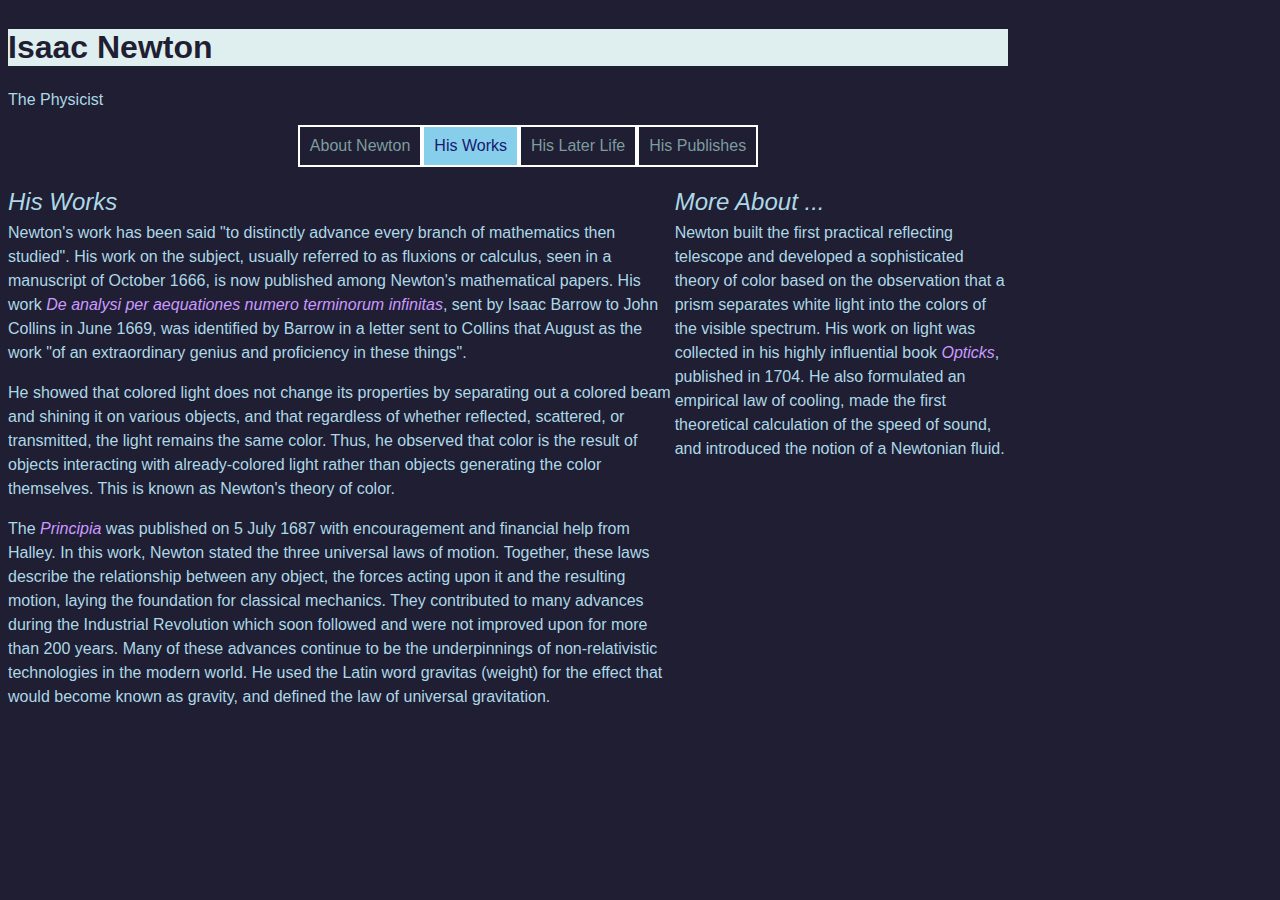
<file: lab08/works.html>
<!DOCTYPE html>
<html lang="en">
<head>
	<meta charset="UTF-8">
	<title>Lab 8 - Newton</title>
	<link rel="stylesheet" type="text/css" href="css/styles.css">
	<link rel="stylesheet" type="text/css" href="css/navigation.css">
</head>
<body>
<div class="container">
	<header>
		<h1>Isaac Newton</h1>

		<div>The Physicist</div>
	</header>
	<nav class="menu">
		<ul>
			<li><a href="newton.html">About Newton</a></li>
			<li><a class="is-current" href="works.html">His Works</a></li>
			<li><a href="life.html">His Later Life</a></li>
			<li><a href="publishes.html">His Publishes</a></li>
		</ul>
	</nav>
	<article>
		<h2>His Works</h2>

		<p>Newton's work has been said "to distinctly advance every branch of mathematics then studied". His work on the subject, usually referred to as fluxions or calculus, seen in a manuscript of October 1666, is now published among Newton's mathematical papers. His work <em>De analysi per aequationes numero terminorum infinitas</em>, sent by Isaac Barrow to John Collins in June 1669, was identified by Barrow in a letter sent to Collins that August as the work "of an extraordinary genius and proficiency in these things". </p>

		<p>He showed that colored light does not change its properties by separating out a colored beam and shining it on various objects, and that regardless of whether reflected, scattered, or transmitted, the light remains the same color. Thus, he observed that color is the result of objects interacting with already-colored light rather than objects generating the color themselves. This is known as Newton's theory of color. </p>

		<p>The <em>Principia</em> was published on 5 July 1687 with encouragement and financial help from Halley. In this work, Newton stated the three universal laws of motion. Together, these laws describe the relationship between any object, the forces acting upon it and the resulting motion, laying the foundation for classical mechanics. They contributed to many advances during the Industrial Revolution which soon followed and were not improved upon for more than 200 years. Many of these advances continue to be the underpinnings of non-relativistic technologies in the modern world. He used the Latin word gravitas (weight) for the effect that would become known as gravity, and defined the law of universal gravitation.</p>
	</article>
	<aside>
		<h2>More About ...</h2>
		<p>Newton built the first practical reflecting telescope and developed a sophisticated theory of color based on the observation that a prism separates white light into the colors of the visible spectrum. His work on light was collected in his highly influential book <em>Opticks</em>, published in 1704. He also formulated an empirical law of cooling, made the first theoretical calculation of the speed of sound, and introduced the notion of a Newtonian fluid.</p>
	</aside>
</div>
</body>
</html>
</file>
<file: project2/css/styles.css>
body {
	background-color: #ADD8E6;

	color: #1F1E33;

	font-family: Andy, Arial, Helvetica, sans-serif;
}

img{
	width: 300px;

	height: auto;

	display: block;

	margin-left: auto;

	margin-right: auto;

	margin-bottom: 10px;
}

.container {
	display: grid;

	gap: 15px 10px;
}

.head, .foot{
	grid-column: 1/4; 
}

table, th, td{
	border: 1px solid;

	border-collapse: collapse;
}

th, td{
	padding: 10px;

}

figure {
  border: 1px #cccccc solid;

  padding: 4px;
}

figcaption {
  background-color: #1F1E33;

  color: #ADD8E6;

  font-style: italic;

  padding: 2px;

  text-align: center;
}

h1{
	text-decoration: overline;

	border-bottom: 3px solid;


}

h2 {
	font-style: italic;

	font-weight: normal;

	margin-bottom: 10px;

	margin-top: 10px;
}

.people{
	list-style-type: none;

	padding-left: 0px;
}

li{
	margin: 5px;
}

a{
	text-decoration: none;

	color: blueviolet;
}

a:hover {
	color: hotpink;
}
</file>
<file: lab05/css/styles.css>
body {
	background-color: #DFEFF0;

	color: #333333;

	font-family: Arial, Helvetica, sans-serif;
}

h1 {
	color: #AD235D;

	border-bottom: 1px solid #AD235D;
}

h2 {
	font-style: italic;

	font-weight: normal;

	margin-bottom: 0px;
}

p {
	margin-top: 0px;

	line-height: 1.5em;
}

ol ul {
	padding-left: 12px;
}

figure {
	float: right;

	margin-left: 20px;
}

a {
	color: #7D9C9E;

	text-decoration: none;
}

a:hover { color: #AD235E; }
</file>
<file: lab07/css/styles.css>
body {
	background-color: #1F1E33;

	color: #ADD8E6;

	font-family: Andy, Arial, Helvetica, sans-serif;
}

h1 {
	color: #1F1E33;

	border-bottom: 3px solid #1F1E33;

	text-decoration: overline;

	background-color: #DFEFF0;
}

h2 {
	font-style: italic;

	font-weight: normal;

	margin-bottom: 5px;

	margin-top: 5px;
}

p {
	margin-top: 0px;

	line-height: 1.5em;
}

ol ul {
	padding-left: 12px;

	list-style-type: none;

	margin: 0;
}

figure {
	float: left;

	margin-right: 10px;

	margin-left: 0px;
}

a {
	color: #7D9C9E;

	text-decoration: none;
}

a:hover { color: #AD235E; }

em { color: #CC99FF; }

em:hover { color: #40E0D0 }

li {
	color: violet;
}

figcaption {
	font-style: italic;

	padding: 2px;

	text-align: center;
}

img {
	border: 1px solid #ddd;

	border-radius: 4px;

	padding: 5px;

	width: 100px;
}

a:active { color: #00FFFF }

.container {
	width: 90%;

	max-width: 1000px;

	display: grid;

	grid-template-columns: 2fr 1fr;
}

header, footer, .lead {
	grid-column: 1/3;
}

.lead {
	border: 1px solid white;

	padding: 5px;

	margin: 10px;
}

.flowing_boxes{
	display: flex;
	justify-content: center;
	flex-wrap: wrap;
	padding-left: 0;
}

.flowing_li_boxes {
	flex-basis: 220px;

	list-style-type: none;

	border: 1px solid white;

	border-radius: 4px;

	padding: 5px;

	background-color: #191970;

	margin: 10px;


}
</file>
<file: lab08/css/styles.css>
body {
	background-color: #1F1E33;

	color: #ADD8E6;

	font-family: Andy, Arial, Helvetica, sans-serif;
}

h1 {
	color: #1F1E33;

	border-bottom: 3px solid #1F1E33;

	text-decoration: overline;

	background-color: #DFEFF0;
}

h2 {
	font-style: italic;

	font-weight: normal;

	margin-bottom: 5px;

	margin-top: 5px;
}

p {
	margin-top: 0px;

	line-height: 1.5em;
}

ol ul {
	padding-left: 12px;

	list-style-type: none;

	margin: 0;
}

figure {
	float: left;

	margin-right: 10px;

	margin-left: 0px;
}

a {
	color: #7D9C9E;

	text-decoration: none;
}

a:hover { color: #AD235E; }

em { color: #CC99FF; }

em:hover { color: #40E0D0 }

li {
	color: violet;
}

figcaption {
	font-style: italic;

	padding: 2px;

	text-align: center;
}

img {
	border: 1px solid #ddd;

	border-radius: 4px;

	padding: 5px;

	width: 100px;
}

a:active { color: #00FFFF }

.container {
	width: 90%;

	max-width: 1000px;

	display: grid;

	grid-template-columns: 2fr 1fr;
}

header, footer, nav, .lead {
	grid-column: 1/3;
}

.lead {
	border: 1px solid white;

	padding: 5px;

	margin: 10px;
}

.flowing_boxes{
	display: flex;
	justify-content: center;
	flex-wrap: wrap;
	padding-left: 0;
}

.flowing_li_boxes {
	flex-basis: 220px;

	list-style-type: none;

	border: 1px solid white;

	border-radius: 4px;

	padding: 5px;

	background-color: #191970;

	margin: 10px;


}
</file>
<file: lab08/css/navigation.css>
.menu ul{
	display: flex;

	flex-direction: row;

	justify-content: center;

	list-style-type: none;
}

.menu ul :hover{
	background-color: #D8BFD8;
}

.menu a{
	display: block;

	border: 2px solid white;

	padding: 10px;
}

.menu a.is-current{
	background-color: #87CEEB;

	color: #191970;
}
</file>
